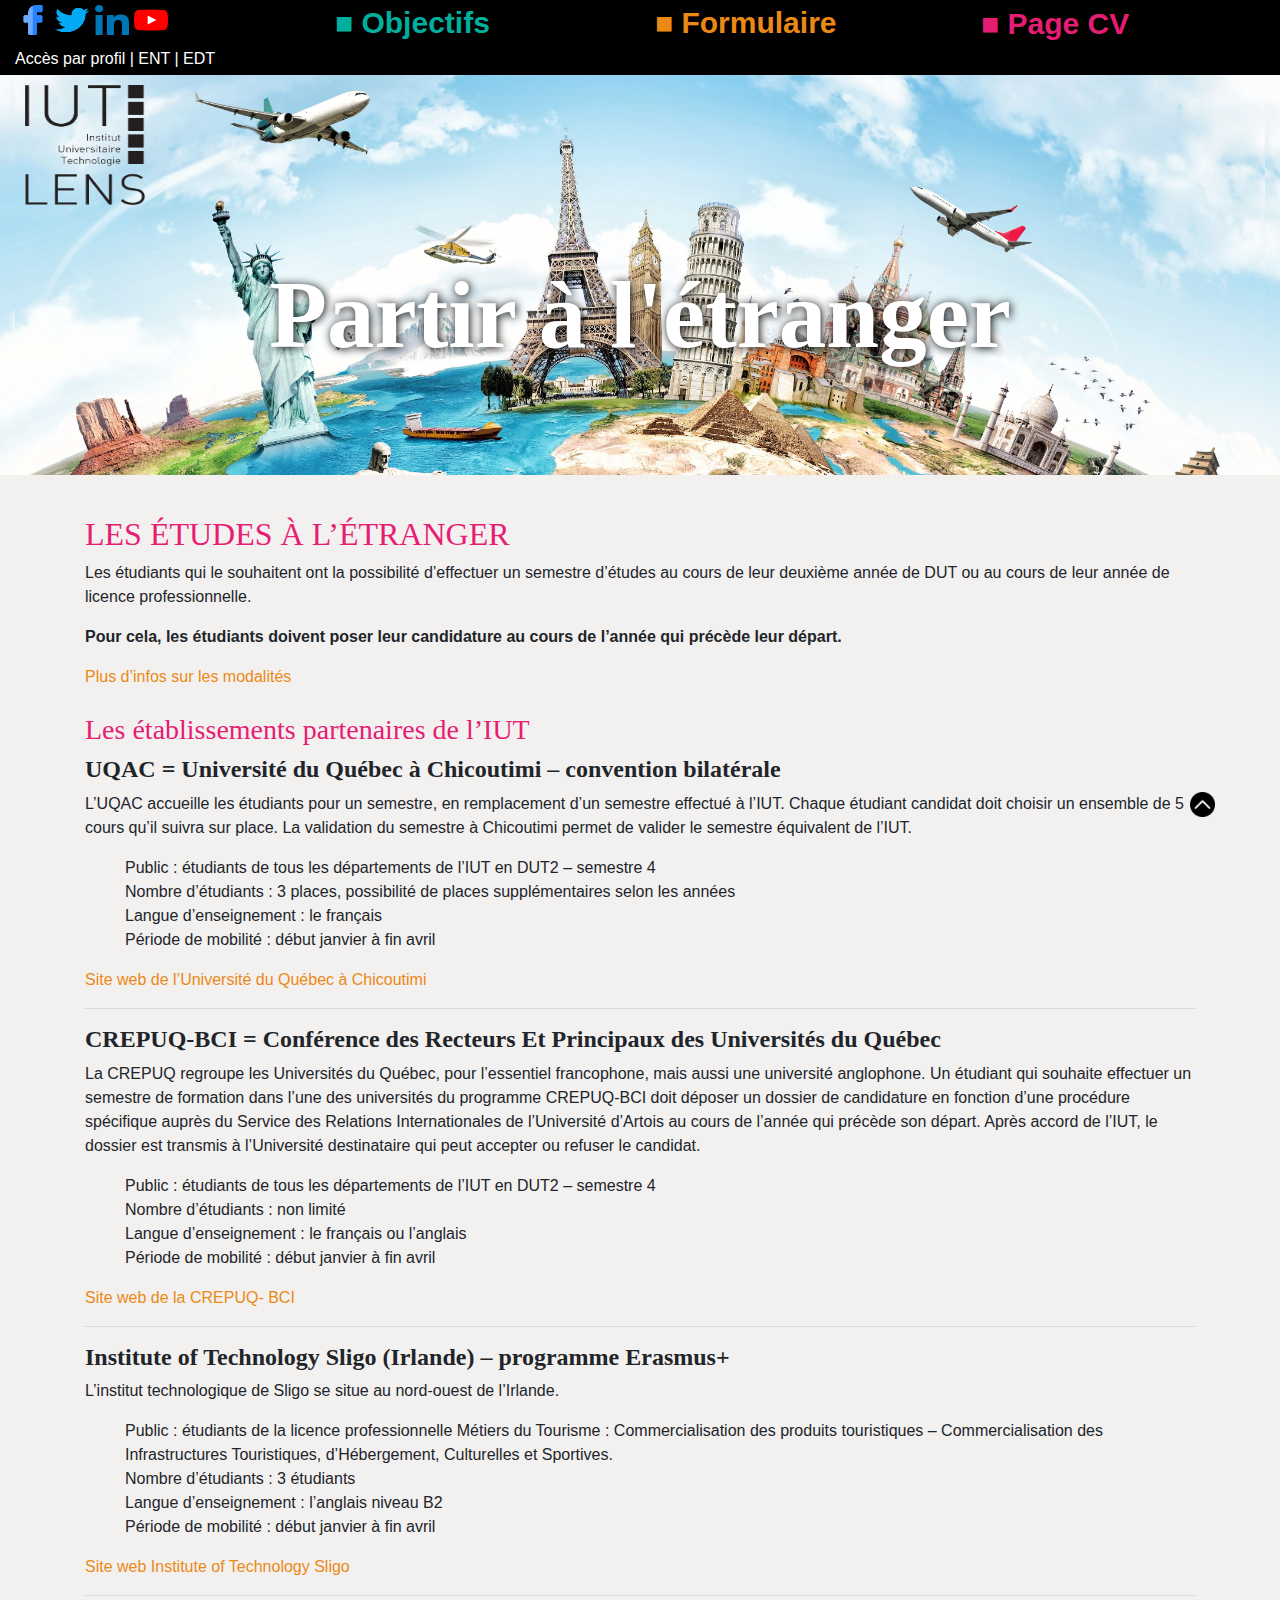
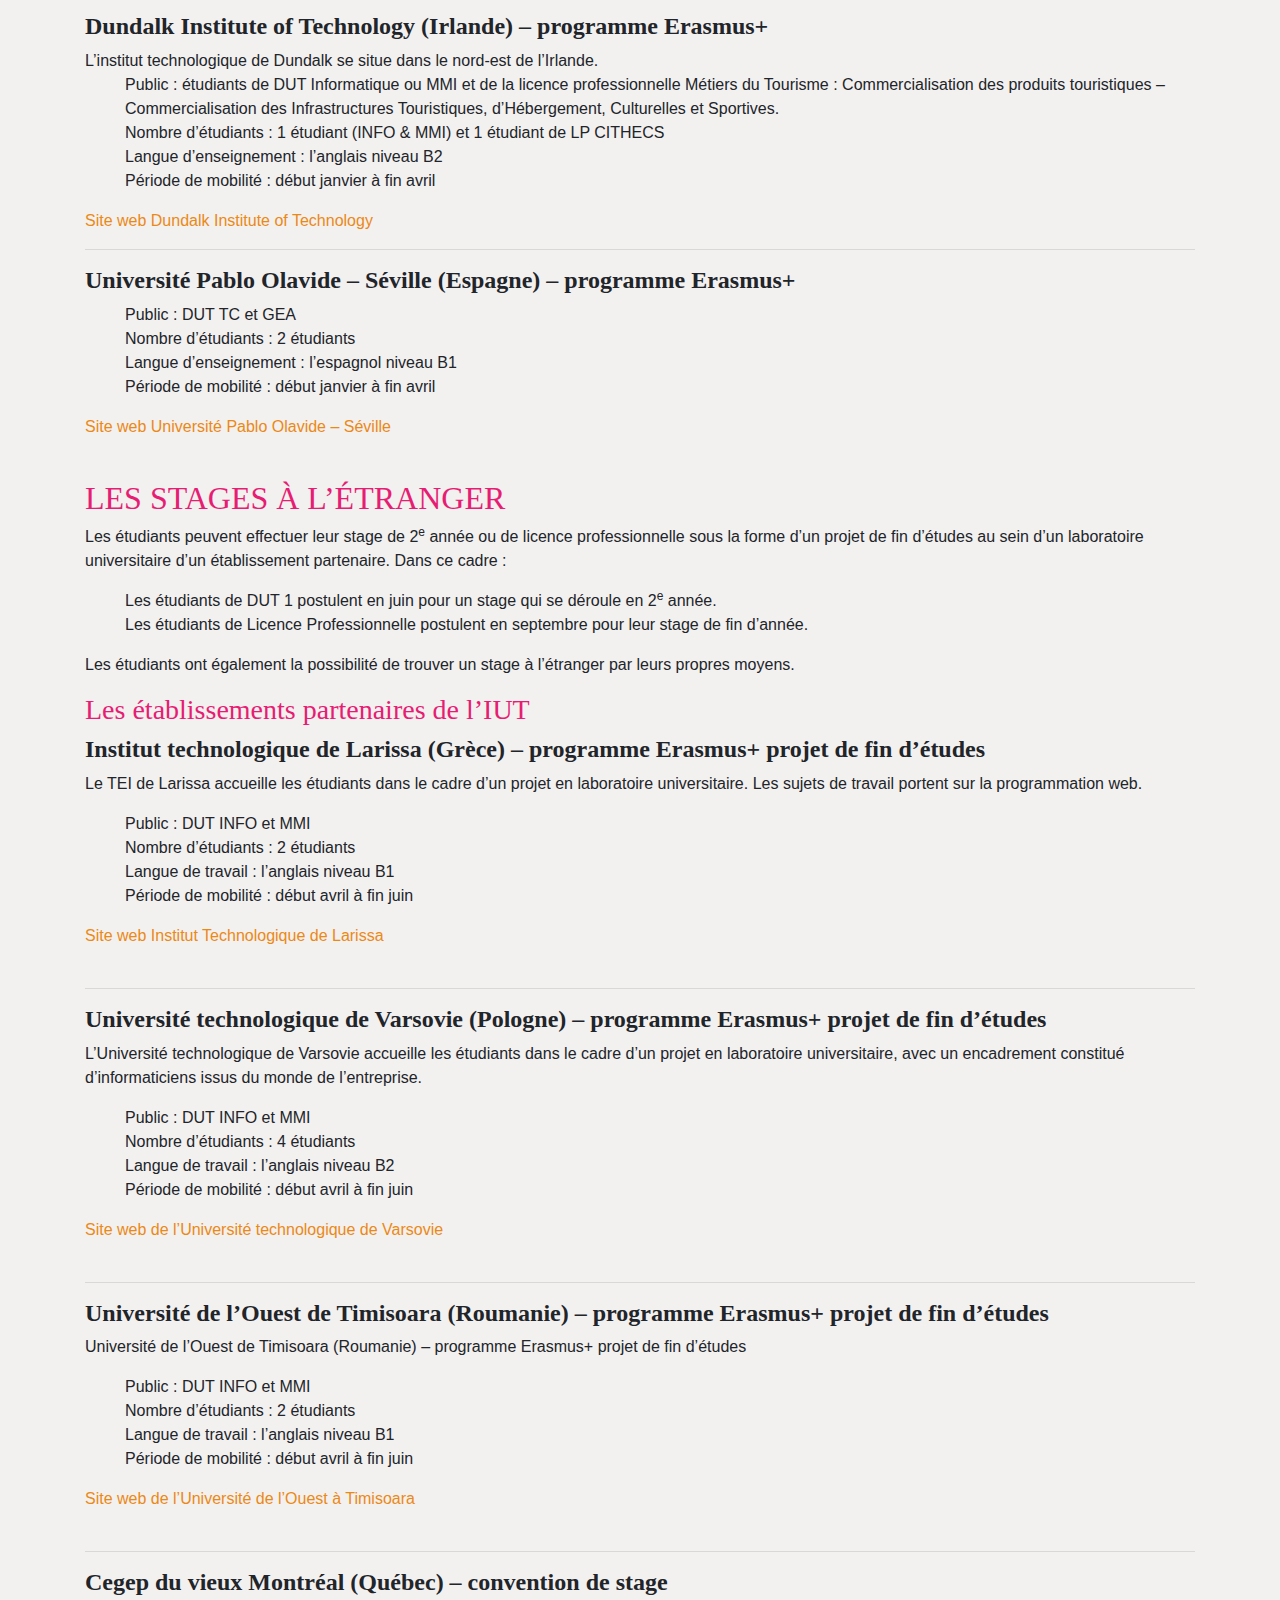
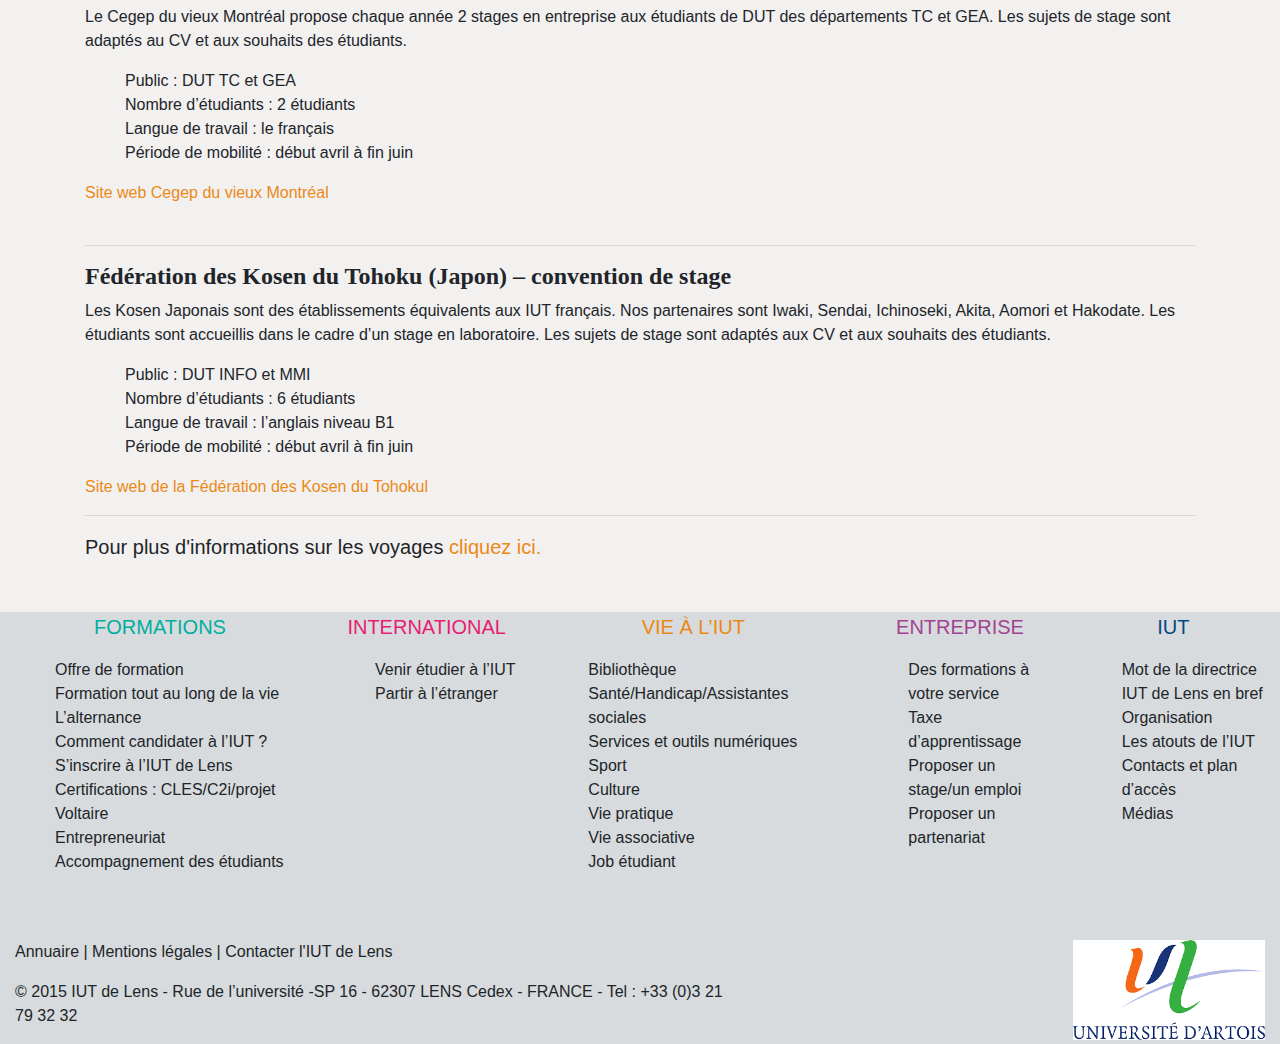
<file: article3/index.html>
<!doctype html>
<html  lang="fr">
<head>
    <meta charset="utf-8">
    <link rel="stylesheet" href="css/bootstrap.min.css">
    <link rel="stylesheet" href="style.css">
    <link rel="icon" type="image/x-icon" href="images/iut.png" /><link rel="shortcut icon" type="image/x-icon" href="images/iut.png" />
   <title>Partir à l'étranger - IUT Lens</title>
</head>
    
<body>
    <div class="container-fluid bandeau">
        <div class="row">
            <div class="col-sm-12 col-md-3">
                <a href="https://www.facebook.com/IUT.DE.LENS/"><img src="images/facebook.png" alt="logo de facebook" class="logo"></a>
                <a href="https://twitter.com/iutdelens?lang=fr"><img src="images/twitter.png" alt="logo de twitter" class="logo"></a>
                <a href="https://fr.linkedin.com/school/iut-de-lens/"><img src="images/linkedin.png" alt="logo de linkedin" class="logo"></a>
                <a href="https://www.youtube.com/user/servicecomiut"><img src="images/youtube.png" alt="logo de youtube" class="logo"></a>
            </div>

             <div class="col-sm-12 col-md-3">
                <a href="objectifs.html" class="lienobj" target="bank">■ Objectifs</a>
             </div>

             <div class="col-sm-12 col-md-3">
                <a  href="formulaires.html" class="lienForm" target="bank">■ Formulaire</a>
            </div>

            <div class="col-sm-12 col-md-3">
                <div class="dropdown">
                    <button class="boutonmenuprincipal lienCV">■ Page CV</button>
                        <div class="dropdown-child">
                            <a href="cv/cvaym.pdf">→ Sénéchal Aymeric</a>
                            <a href="cv/cvmax.pdf">→ Lagache Maxime</a>
                            <a href="cv/cvval.pdf">→ Hippolyte Valentin</a>
                        </div>
                </div>
            </div>
        </div>

            <p class="ent"> 
                <a href="#" class="ent">Accès par profil </a>| 
                <a href="http://ent.univ-artois.fr/uPortal/f/u29l1s43/normal/render.uP" class="ent">ENT </a>| 
                <a href="https://www.gestionedt.emploisdutempssrc.net/edt/semaine/INFO/2020-01-06" class="ent">EDT</a>
            </p>
    </div>


    <div class="container-fluid banniere">

        <header>
             <a href="index.html"><img src="images/iut.png" alt="logo de l'IUT" class="logoiut"></a>
                <div class="wrapper">
                    <div class="content">
                      <h1>Partir à l'étranger</h1>
                    </div>
               </div>
        </header>

    </div>

            <div class="container paragraphe">
                <h2>LES ÉTUDES À L’ÉTRANGER</h2>
                    <p>
                        Les étudiants qui le souhaitent ont la possibilité d’effectuer un semestre d’études au cours de leur deuxième année de DUT ou au cours de leur année de licence professionnelle.
                    </p>
                    
                     <p>
                        <b>Pour cela, les étudiants doivent poser leur candidature au cours de l’année qui précède leur départ.</b> 
                    </p>
                    
                        <a href="">Plus d’infos sur les modalités</a> <br><br>
            </div>

        <div class="container partenaires">
            <h3>Les établissements partenaires de l’IUT</h3>
            
            <h4>UQAC = Université du Québec à Chicoutimi – convention bilatérale</h4>
                <p>
                     L’UQAC accueille les étudiants pour un semestre, en remplacement d’un semestre effectué à l’IUT. Chaque étudiant candidat doit choisir un ensemble de 5 cours qu’il suivra sur place. La validation du semestre à Chicoutimi permet de valider le semestre équivalent de l’IUT.
                </p>
                    <ol>
                        <li>
                            Public : étudiants de tous les départements de l’IUT en DUT2 – semestre 4
                        </li>
                        <li>
                            Nombre d’étudiants  : 3 places, possibilité de places supplémentaires selon les années
                        </li>
                        <li>
                             Langue d’enseignement : le français
                         </li>
                        <li>
                             Période de mobilité : début janvier à fin avril
                        </li>
                   </ol>
                            <a href="https://www.uqac.ca/">Site web de l’Université du Québec à Chicoutimi</a>
                        <HR>


                <h4>CREPUQ-BCI = Conférence des Recteurs Et Principaux des Universités du Québec</h4>
                 <p>
                     La CREPUQ regroupe les Universités du Québec, pour l’essentiel francophone, mais aussi une université  anglophone.
                     Un étudiant qui souhaite effectuer un semestre de formation dans l’une des universités du programme CREPUQ-BCI doit déposer un dossier de candidature en fonction d’une procédure spécifique auprès du Service des Relations Internationales de l’Université d’Artois au cours de l’année qui précède son départ.
                     Après accord de l’IUT, le dossier est transmis à l’Université destinataire qui peut accepter ou refuser le candidat.
                 </p>
                    <ol>
                         <li>
                             Public : étudiants de tous les départements de l’IUT en DUT2 – semestre 4
                         </li>
                         <li>
                             Nombre d’étudiants : non limité
                         </li>
                         <li>
                            Langue d’enseignement : le français ou l’anglais
                         </li>
                         <li>
                             Période de mobilité : début janvier à fin avril
                         </li>
                     </ol>
                             <a href="http://echanges-etudiants.bci-qc.ca/">Site web de la CREPUQ- BCI</a>
                        <hr/>
                 <div>
                     <h4>Institute of Technology Sligo (Irlande) – programme Erasmus+</h4>
                        <p>L’institut technologique de Sligo se situe au nord-ouest de l’Irlande.</p>
                        <ol>
                           <li>
                               Public : étudiants de la licence professionnelle Métiers du Tourisme : Commercialisation des produits touristiques – Commercialisation des Infrastructures Touristiques, d’Hébergement, Culturelles et Sportives.
                          </li>
                          <li>
                               Nombre d’étudiants : 3 étudiants
                         </li>
                          <li>
                             Langue d’enseignement : l’anglais niveau B2
                        </li>
                         <li>
                            Période de mobilité : début janvier à fin avril
                        </li>
                     </ol>
                            <a href="https://www.itsligo.ie/">Site web Institute of Technology Sligo</a>
                </div>
                            <hr/>

                <div class="Dundalk">
                      <h4>Dundalk Institute of Technology (Irlande) – programme Erasmus+</h4>
                        L’institut technologique de Dundalk se situe dans le nord-est de l’Irlande.
                        <ol>
                              <li>
                                Public : étudiants de DUT Informatique ou MMI et de la licence professionnelle Métiers du Tourisme : Commercialisation des produits touristiques – Commercialisation des Infrastructures Touristiques, d’Hébergement, Culturelles et Sportives.
                            </li>
                            <li>
                                  Nombre d’étudiants : 1 étudiant (INFO & MMI) et 1 étudiant de LP CITHECS
                            </li>
                            <li>
                                 Langue d’enseignement : l’anglais niveau B2
                            </li>
                             <li>
                                Période de mobilité : début janvier à fin avril
                             </li>
                      </ol>
                             <a href="https://www.dkit.ie/">Site web Dundalk Institute of Technology</a>
             </div>

                         <hr/>

            <div class="Olavide">
                <h4>Université Pablo Olavide – Séville (Espagne) – programme Erasmus+</h4>
                     <ol>
                          <li>
                               Public : DUT TC et GEA
                        </li>
                         <li>
                               Nombre d’étudiants : 2 étudiants
                        </li>
                         <li>
                                 Langue d’enseignement : l’espagnol niveau B1
                         </li>
                         <li>
                                Période de mobilité : début janvier à fin avril
                         </li>
                     </ol>
                <a href="https://www.upo.es/portal/impe/web/portada/index.html">Site web Université Pablo Olavide – Séville</a>
        </div>
 </div>

 <div class="container stagetranger">
     <h2>LES STAGES À L’ÉTRANGER</h2>
         <p>
             Les étudiants peuvent effectuer leur stage de 2<sup>e</sup> année ou de licence professionnelle  sous la forme d’un projet de fin d’études au sein d’un laboratoire universitaire d’un établissement partenaire. Dans ce cadre :
         </p>
            <ol>
             <li>Les étudiants de DUT 1 postulent en juin pour un stage qui se déroule en 2<sup>e</sup> année.</li>
             <li>Les étudiants de Licence Professionnelle postulent en septembre pour leur stage de fin d’année.</li>
           </ol>
              <p>Les étudiants ont également la possibilité de trouver un stage à l’étranger par leurs propres moyens.</p>

        <h3>Les établissements partenaires de l’IUT</h3>
            <h4>Institut technologique de Larissa (Grèce) – programme Erasmus+ projet de fin d’études</h4>
                 <p>Le TEI de Larissa accueille les étudiants dans le cadre d’un projet en laboratoire universitaire. Les sujets de travail portent sur la programmation web.</p>
                     <ol>
                       <li>Public : DUT INFO et MMI</li>
                      <li>Nombre d’étudiants : 2 étudiants</li>
                      <li>Langue de travail : l’anglais niveau B1</li>
                      <li>Période de mobilité : début avril à fin juin</li>
                    </ol>
                         <a href="http://www.teilar.gr/index_en.php">Site web Institut Technologique de Larissa</a>
                             <br><br>
                       <hr>

             <h4>Université technologique de Varsovie (Pologne) – programme Erasmus+ projet de fin d’études</h4>
                <p>L’Université technologique de Varsovie accueille les étudiants dans le cadre d’un projet en laboratoire universitaire, avec un encadrement constitué d’informaticiens issus du monde de l’entreprise.</p>
                <ol>
                    <li>Public : DUT INFO et MMI</li>
                    <li>Nombre d’étudiants : 4 étudiants</li>
                    <li>Langue de travail : l’anglais niveau B2</li>
                    <li>Période de mobilité : début avril à fin juin</li>
                </ol>
                    <a href="https://www.pw.edu.pl/engpw">Site web de l’Université technologique de Varsovie</a>
                         <br><br>
                        <hr>

                <h4>Université de l’Ouest de Timisoara (Roumanie) – programme Erasmus+ projet de fin d’études</h4>
                     <p>Université de l’Ouest de Timisoara (Roumanie) – programme Erasmus+ projet de fin d’études</p>
                <ol>
                    <li>Public : DUT INFO et MMI</li>
                    <li>Nombre d’étudiants : 2 étudiants</li>
                    <li>Langue de travail : l’anglais niveau B1</li>
                    <li>Période de mobilité : début avril à fin juin</li>
                </ol>
                    <a href="https://www.uvt.ro/fr/">Site web de l’Université de l’Ouest à Timisoara</a>
                        <br><br>
                        <hr>

                        <h4>Cegep du vieux Montréal (Québec) – convention de stage</h4>
                    <p>Le Cegep du vieux Montréal propose chaque année 2 stages en entreprise aux étudiants de DUT des départements TC et GEA. Les sujets de stage sont adaptés au CV et aux souhaits des étudiants.</p>
                <ol>
                    <li>Public : DUT TC et GEA</li>
                    <li>Nombre d’étudiants : 2 étudiants</li>
                    <li>Langue de travail : le français</li>
                    <li>Période de mobilité : début avril à fin juin</li>
                </ol>
                    <a href="http://www.cvm.qc.ca/Pages/index.aspx">Site web Cegep du vieux Montréal</a> <br><br>
                        <hr>

                <h4>Fédération des Kosen du Tohoku (Japon) – convention de stage</h4>
                <p>Les Kosen Japonais sont des établissements équivalents aux IUT français. Nos partenaires sont Iwaki, Sendai, Ichinoseki, Akita, Aomori et Hakodate.
                Les étudiants sont accueillis dans le cadre d’un stage en laboratoire. Les sujets de stage sont adaptés aux CV et aux souhaits des étudiants.</p>
                <ol>
                    <li>Public : DUT INFO et MMI</li>
                    <li>Nombre d’étudiants : 6 étudiants</li>
                    <li>Langue de travail : l’anglais niveau B1</li>
                    <li>Période de mobilité : début avril à fin juin</li>
                </ol>
                    <a href="https://www.kosen-k.go.jp/">Site web de la Fédération des Kosen du Tohokul</a>

                    <hr>

                    <p class="findetexte">Pour plus d'informations sur les voyages <a href="objectifs.html" target="bank">cliquez ici.</a></p>
 </div>



<div class="container-fluid footer">
    <div class="row">
        <div id="lienfooter1" class="col-sm-12 col-md-3">
           <p class="titrelien1"> FORMATIONS</p>
        <ul>
            <li>Offre de formation</li>
            <li>Formation tout au long de la vie</li>
            <li>L’alternance</li>
            <li>Comment candidater à l’IUT ?</li>
            <li>S’inscrire à l’IUT de Lens</li>
            <li>Certifications : CLES/C2i/projet Voltaire</li>
            <li>Entrepreneuriat</li>
            <li>Accompagnement des étudiants</li>
         </ul>
    </div>

     <div id="lienfooter2" class="col-sm-12 col-md-2">
         <p class="titrelien2">INTERNATIONAL</p>
        <ul>
            <li>Venir étudier à l’IUT</li>
            <li>Partir à l’étranger</li>
        </ul>
    </div>

    <div id="lienfooter3" class="col-sm-12 col-md-3">
            <p class="titrelien3">VIE À L’IUT</p>
        <ul>
            <li>Bibliothèque</li>
            <li>Santé/Handicap/Assistantes sociales</li>
            <li>Services et outils numériques</li>
            <li>Sport</li>
            <li>Culture</li>
            <li>Vie pratique</li>
            <li>Vie associative</li>
            <li>Job étudiant</li>
        </ul>
    </div>

    <div id="lienfooter4" class="col-sm-12 col-md-2">
            <p class="titrelien4">ENTREPRISE</p>
        <ul>
            <li>Des formations à votre service</li>
            <li>Taxe d’apprentissage</li>
            <li>Proposer un stage/un emploi</li>
            <li>Proposer un partenariat</li>
        </ul>
    </div>

    <div id="lienfooter5" class="col-sm-12 col-md-2">
           <p class="titrelien5">IUT</p>
        <ul>
            <li>Mot de la directrice</li>
            <li>IUT de Lens en bref</li>
            <li>Organisation</li>
            <li>Les atouts de l’IUT</li>
            <li>Contacts et plan d’accès</li>
            <li>Médias</li>
        </ul>
    </div>
</div>
        <div class="row">
            <div class="col-sm-12 col-md-7 mentions">
                <p>Annuaire | Mentions légales | Contacter l'IUT de Lens</p>
                <p>© 2015 IUT de Lens - Rue de l’université -SP 16 - 62307 LENS Cedex - FRANCE - Tel : +33 (0)3 21 79 32 32</p>
            </div>
            <div class="col-sm-12 col-md-5">
                <img src="images/logouniv.png" alt="Logo de l'université d'Artois" class="logouniv"/>
            </div>
        </div>

</div>

    <div id="scroll_to_top"> 
    <a href="#top"><img src="images/fleche.png" alt="Retourner en haut" /></a> 
    </div>

 </body>
</html>
</file>
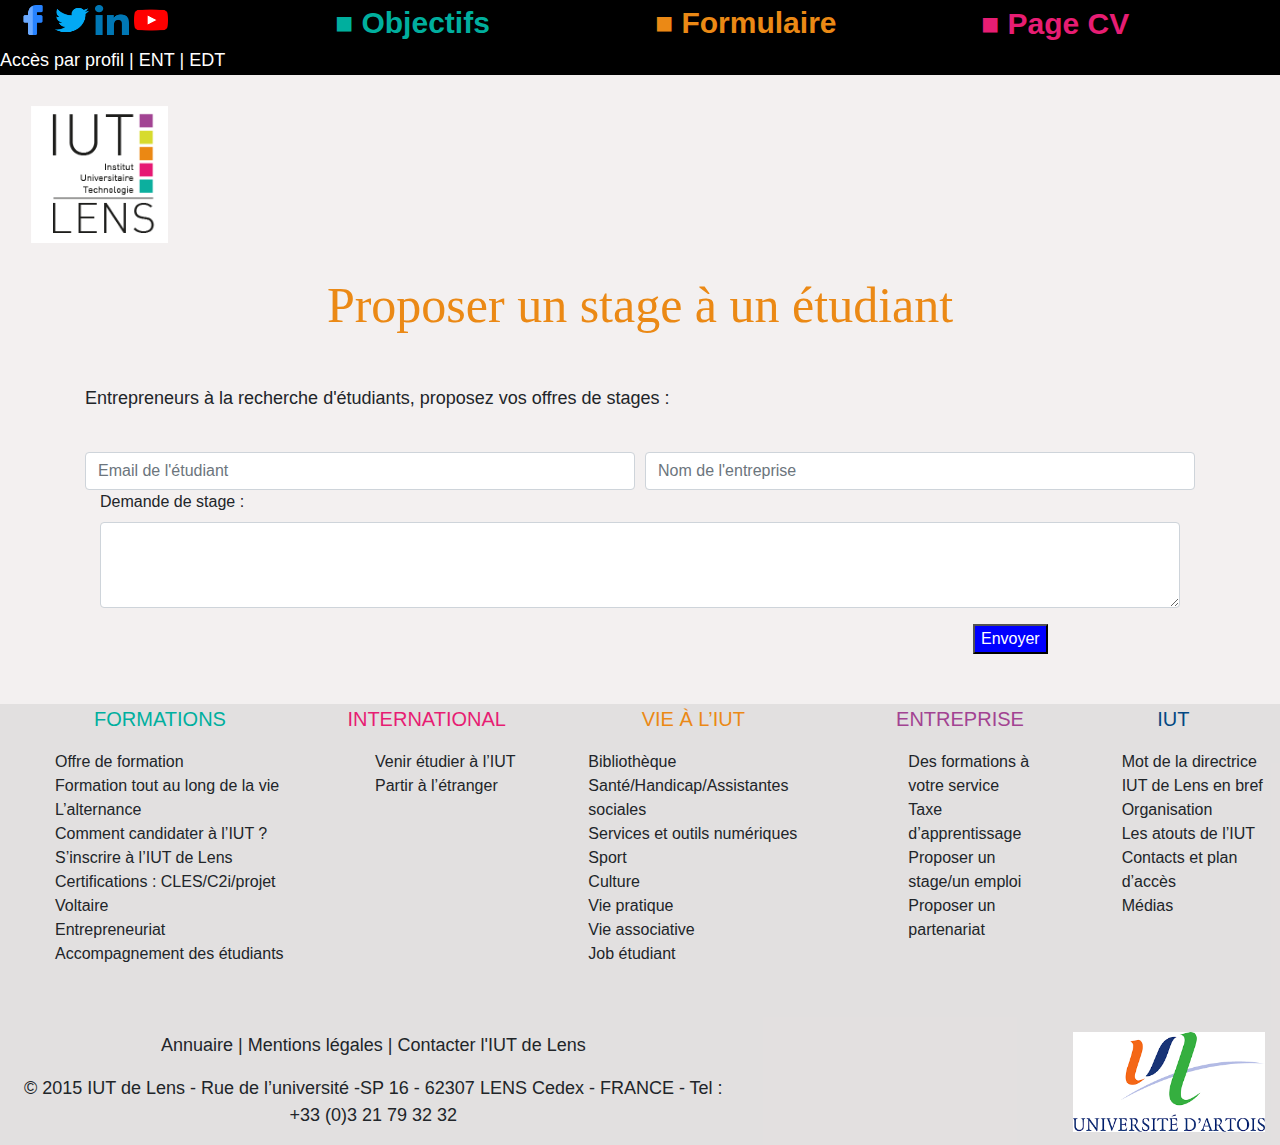
<file: article3/formulaires.html>
<!doctype html>
<html  lang="fr">
<head>
    <meta charset="utf-8">
    <link rel="stylesheet" href="css/bootstrap.min.css">
    <link rel="stylesheet" href="form.css">
    <link rel="icon" type="image/x-icon" href="images/iut.png" /><link rel="shortcut icon" type="image/x-icon" href="images/iut.png" />
   <title>IUT de Lens</title>
</head>
    
<body>
    <div class="container-fluid bandeau">
        <div class="row">
            <div class="col-sm-12 col-md-3">
        <a href="https://www.facebook.com/IUT.DE.LENS/"><img src="images/facebook.png" alt="logo de facebook" class="logo"></a>
        <a href="https://twitter.com/iutdelens?lang=fr"><img src="images/twitter.png" alt="logo de twitter" class="logo"></a>
        <a href="https://fr.linkedin.com/school/iut-de-lens/"><img src="images/linkedin.png" alt="logo de linkedin" class="logo"></a>
         <a href="https://www.youtube.com/user/servicecomiut"><img src="images/youtube.png" alt="logo de youtube" class="logo"></a>
        
            </div>
             <div class="col-sm-12 col-md-3">
                <a href="objectifs.html" class="lienobj" target="bank">■ Objectifs</a>
             </div>
             <div class="col-sm-12 col-md-3">
                <a  href="formulaires.html" class="lienForm" target="bank">■ Formulaire</a>
            </div>
            <div class="col-sm-12 col-md-3">
                <div class="dropdown">
        <button class="boutonmenuprincipal lienCV">■ Page CV</button>
        <div class="dropdown-child">
        <a href="cv/cvaym.pdf">→ Sénéchal Aymeric</a>
        <a href="cv/cvmax.pdf">→ Lagache Maxime</a>
        <a href="cv/cvval.pdf">→ Hippolyte Valentin</a>
        </div>
        </div>
             </div>
             <p class="ent"> 
                  <a href="#" class="ent">Accès par profil </a>| 
                  <a href="http://ent.univ-artois.fr/uPortal/f/u29l1s43/normal/render.uP" class="ent">ENT </a>| 
                  <a href="https://www.gestionedt.emploisdutempssrc.net/edt/semaine/INFO/2020-01-06" class="ent">EDT</a>
               </p>
    </div>

    </div>

     <div class="lienimg">
            <a href="index.html"><img src="images/iconeIUT.png" alt="logo de l'IUT" class="logoiut"></a>
    </div>

        <h1>Proposer un stage à un étudiant</h1>

    
            
    <div class="container blocform">
        <p>
            Entrepreneurs à la recherche d'étudiants, proposez vos offres de stages : 
       </p> <br>
        <form>
            <div class="form-row formulaires">
              <div class="col-sm-12 col-md-6">
                 <input type="text" class="form-control" placeholder="Email de l'étudiant">
              </div>
              <div class="col-sm-12 col-md-6">
                <input type="text" class="form-control" placeholder="Nom de l'entreprise">
              </div>
            </div>
            <div class="form-group">
             <div class="col-sm-12 col-md-12 message">
                 <label for="exampleFormControlTextarea1">Demande de stage :</label>
                 <textarea class="form-control" id="exampleFormControlTextarea1" rows="3"></textarea>
            </div>
  </div>
            <button type="submit" class="btnenvoyer">Envoyer</button>
        </form>
    </div>

    <div id="footer" class="container-fluid">
    <div class="row">
        <div id="lienfooter1" class="col-sm-12 col-md-3">
           <p class="titrelien1"> FORMATIONS</p>
        <ul>
            <li>Offre de formation</li>
            <li>Formation tout au long de la vie</li>
            <li>L’alternance</li>
            <li>Comment candidater à l’IUT ?</li>
            <li>S’inscrire à l’IUT de Lens</li>
            <li>Certifications : CLES/C2i/projet Voltaire</li>
            <li>Entrepreneuriat</li>
            <li>Accompagnement des étudiants</li>
         </ul>
    </div>

     <div id="lienfooter2" class="col-sm-12 col-md-2">
         <p class="titrelien2">INTERNATIONAL</p>
        <ul>
            <li>Venir étudier à l’IUT</li>
            <li>Partir à l’étranger</li>
        </ul>
    </div>

    <div id="lienfooter3" class="col-sm-12 col-md-3">
            <p class="titrelien3">VIE À L’IUT</p>
        <ul>
            <li>Bibliothèque</li>
            <li>Santé/Handicap/Assistantes sociales</li>
            <li>Services et outils numériques</li>
            <li>Sport</li>
            <li>Culture</li>
            <li>Vie pratique</li>
            <li>Vie associative</li>
            <li>Job étudiant</li>
        </ul>
    </div>

    <div id="lienfooter4" class="col-sm-12 col-md-2">
            <p class="titrelien4">ENTREPRISE</p>
        <ul>
            <li>Des formations à votre service</li>
            <li>Taxe d’apprentissage</li>
            <li>Proposer un stage/un emploi</li>
            <li>Proposer un partenariat</li>
        </ul>
    </div>

    <div id="lienfooter5" class="col-sm-12 col-md-2">
           <p class="titrelien5">IUT</p>
        <ul>
            <li>Mot de la directrice</li>
            <li>IUT de Lens en bref</li>
            <li>Organisation</li>
            <li>Les atouts de l’IUT</li>
            <li>Contacts et plan d’accès</li>
            <li>Médias</li>
        </ul>
    </div>
</div>
        <div class="row">
            <div class="col-sm-12 col-md-7 mentions">
                <p>Annuaire | Mentions légales | Contacter l'IUT de Lens</p>
                <p>© 2015 IUT de Lens - Rue de l’université -SP 16 - 62307 LENS Cedex - FRANCE - Tel : +33 (0)3 21 79 32 32</p>
            </div>
            <div class="col-sm-12 col-md-5">
                <img src="images/logouniv.png" alt="Logo de l'université d'Artois" class="logouniv"/>
            </div>
        </div>
</div>
    
</body>
</html>
</file>
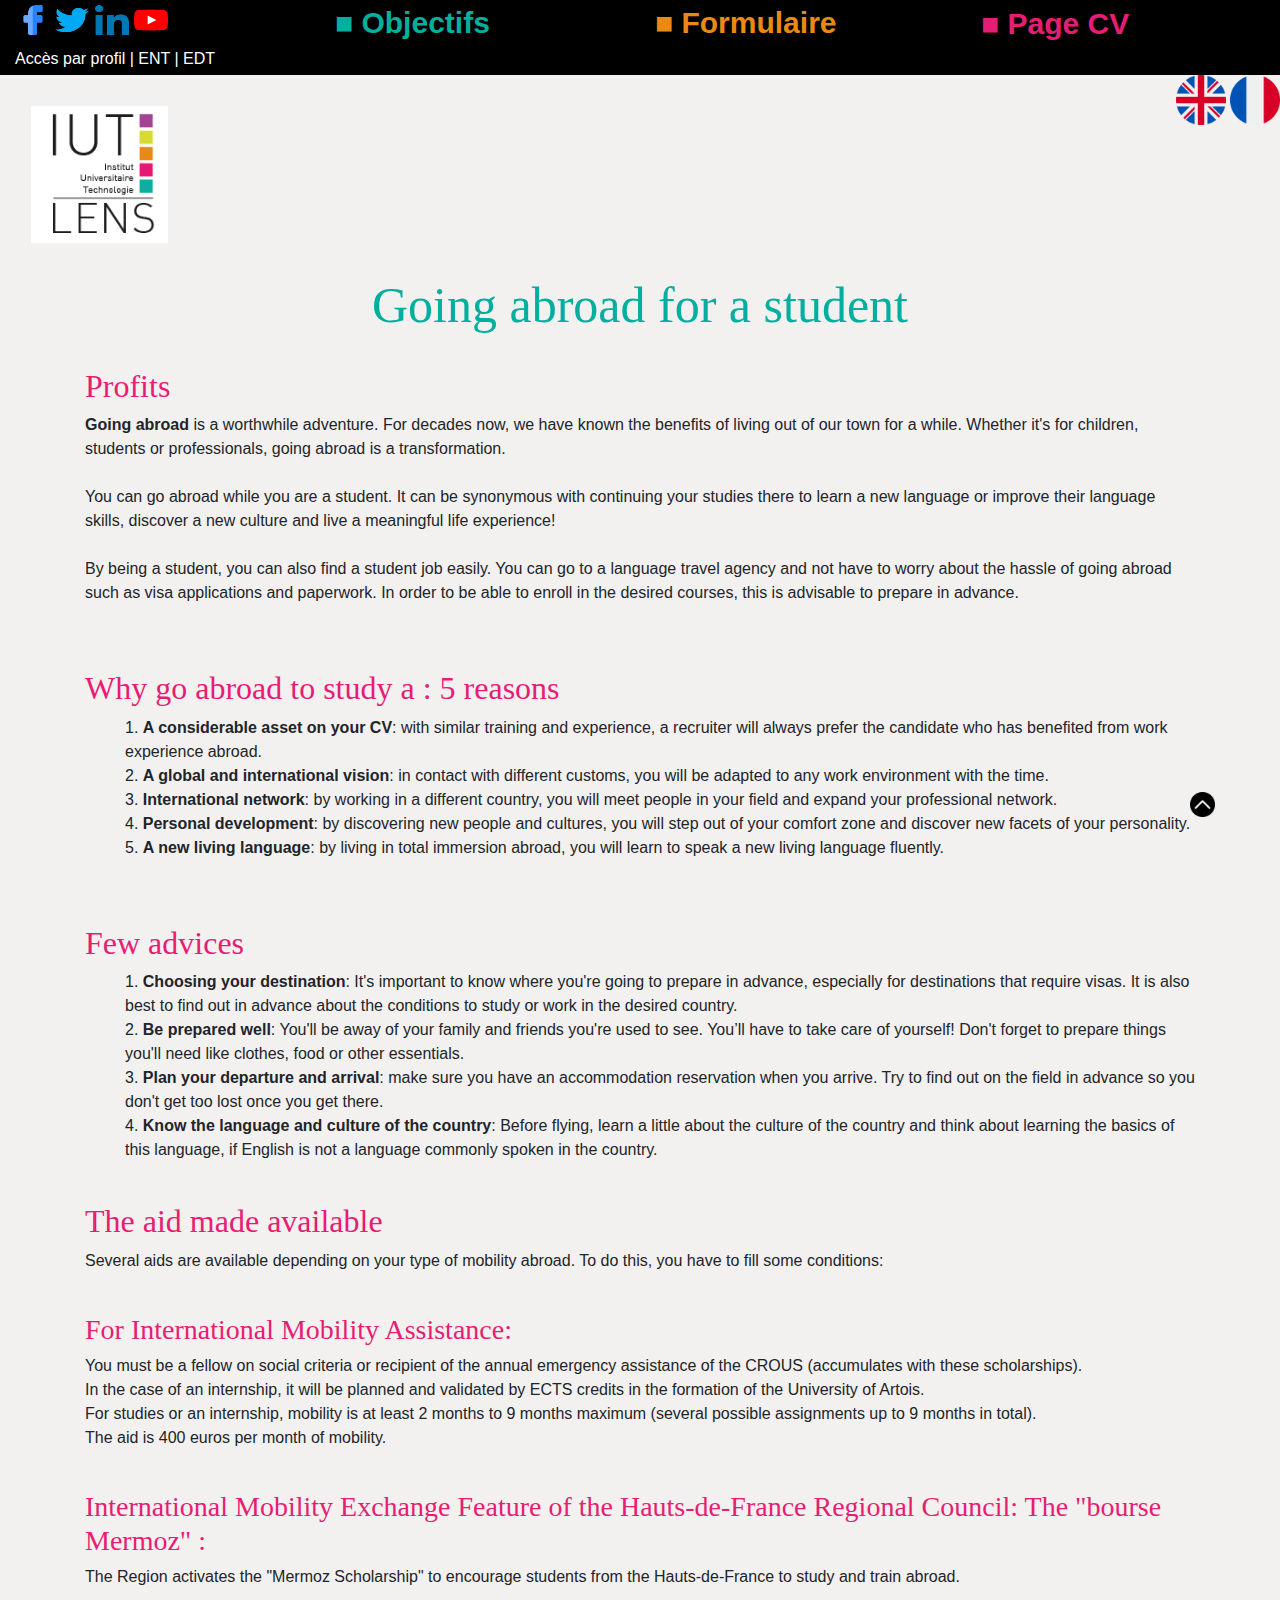
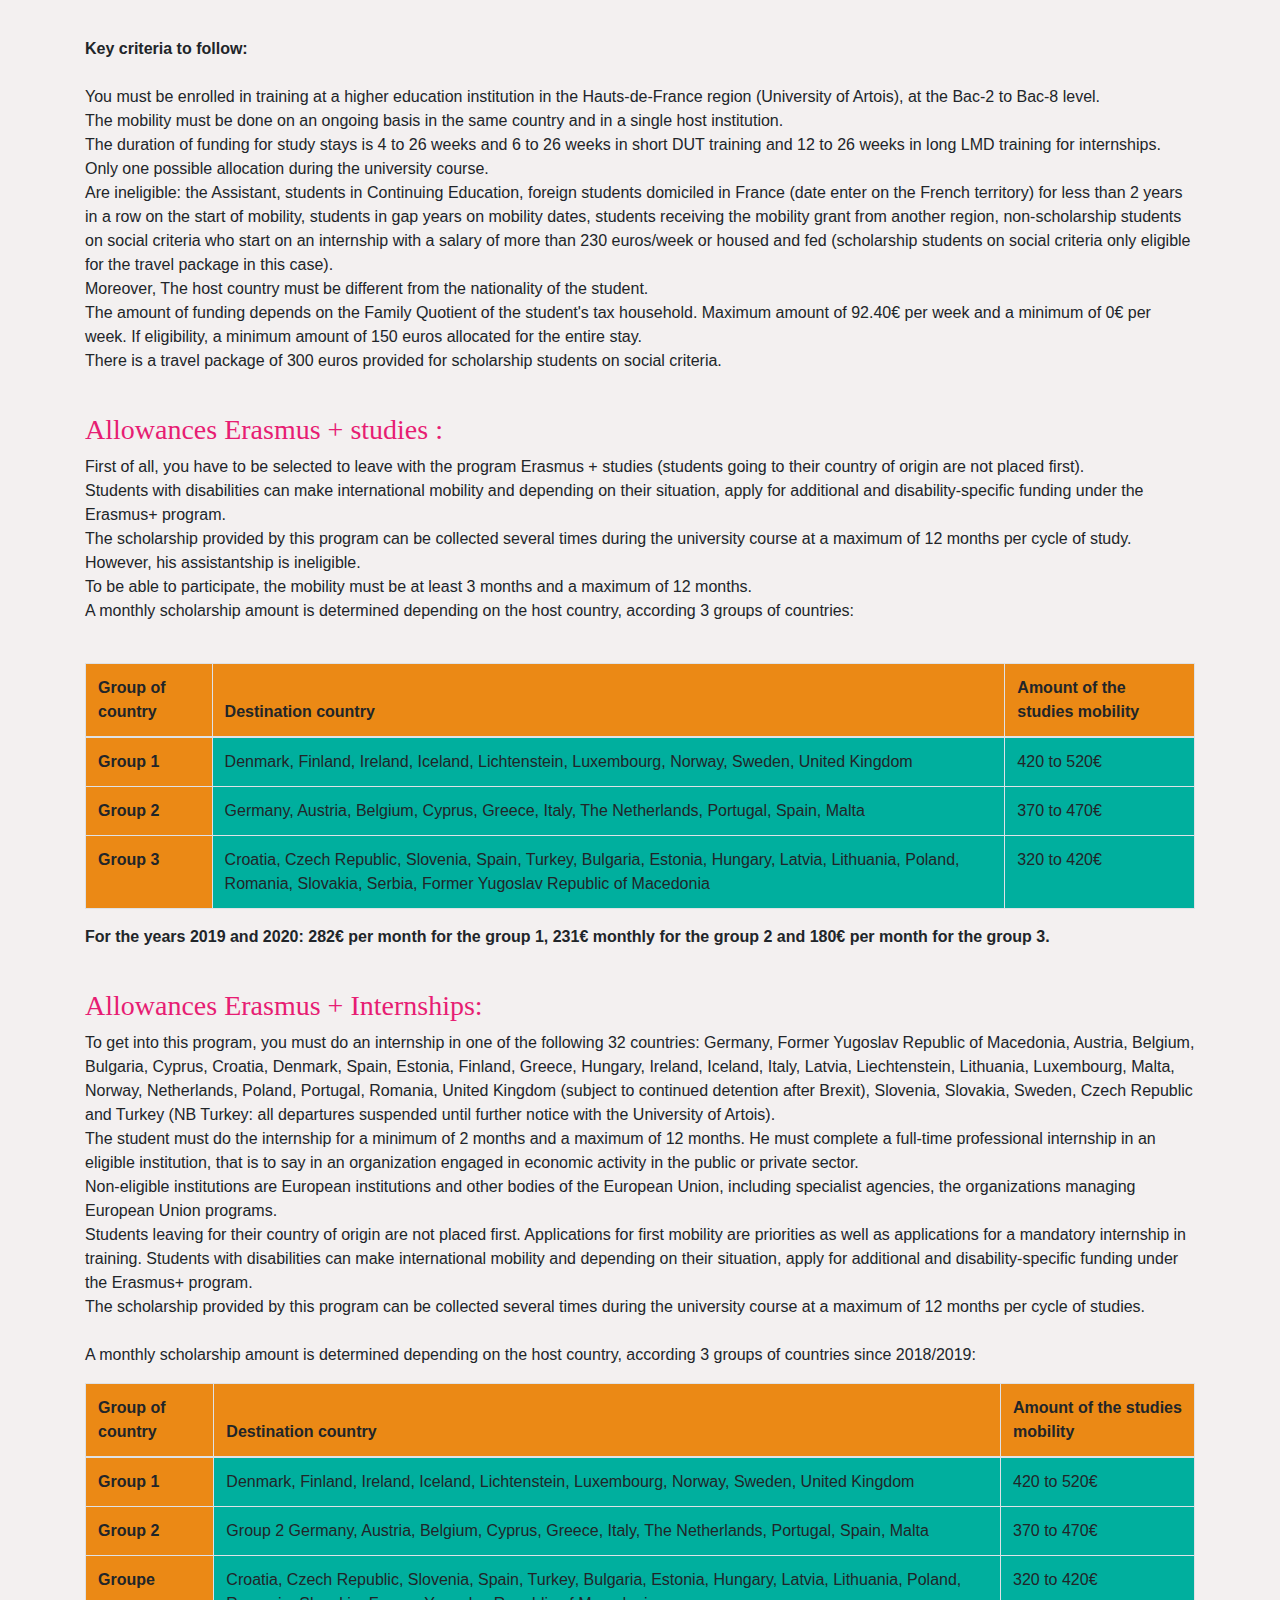
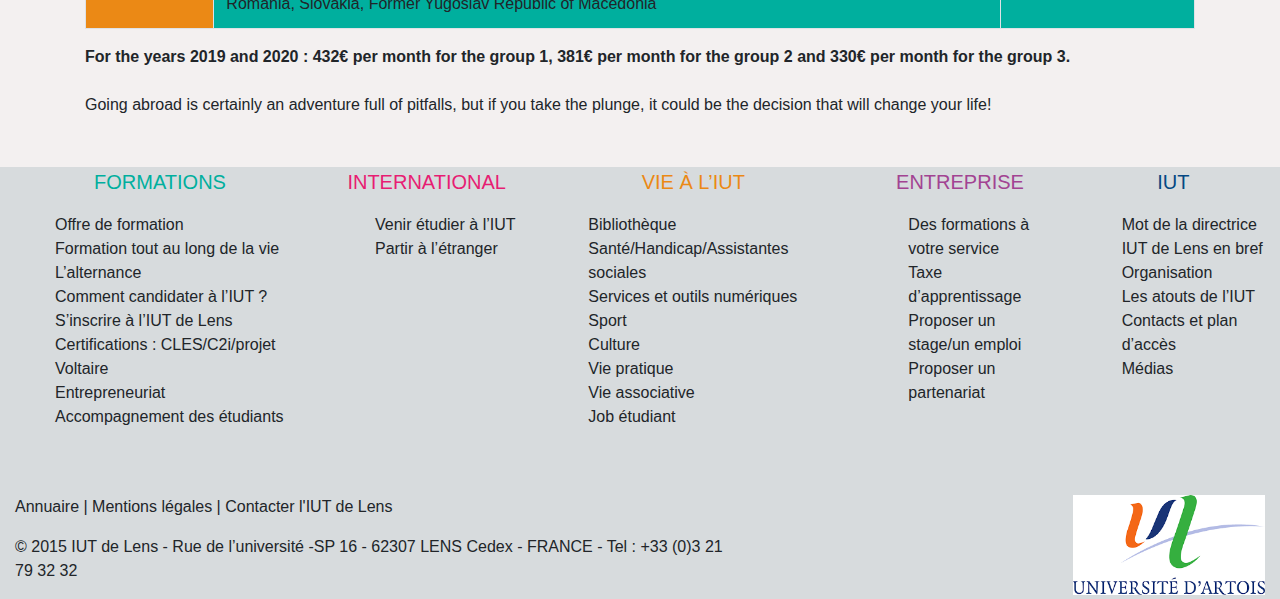
<file: article3/objectifAng.html>
<!doctype html>
<html  lang="en">
<head>
    <meta charset="utf-8">
    <link rel="stylesheet" href="css/bootstrap.min.css">
    <link rel="stylesheet" href="obj.css">
    <link rel="icon" type="image/x-icon" href="images/iut.png" /><link rel="shortcut icon" type="image/x-icon" href="images/iut.png" />
   <title>IUT de Lens</title>
</head>
    
<body>
    <div class="container-fluid bandeau">
        <div class="row">
            <div class="col-sm-12 col-md-3">
        <a href="https://www.facebook.com/IUT.DE.LENS/"><img src="images/facebook.png" alt="logo de facebook" class="logo"></a>
        <a href="https://twitter.com/iutdelens?lang=fr"><img src="images/twitter.png" alt="logo de twitter" class="logo"></a>
        <a href="https://fr.linkedin.com/school/iut-de-lens/"><img src="images/linkedin.png" alt="logo de linkedin" class="logo"></a>
         <a href="https://www.youtube.com/user/servicecomiut"><img src="images/youtube.png" alt="logo de youtube" class="logo"></a>
        
            </div>
             <div class="col-sm-12 col-md-3">
                <a href="objectifs.html" class="lienobj" target="bank">■ Objectifs</a>
             </div>
             <div class="col-sm-12 col-md-3">
                <a  href="formulaires.html" class="lienForm" target="bank">■ Formulaire</a>
            </div>
            <div class="col-sm-12 col-md-3">
                <div class="dropdown">
        <button class="boutonmenuprincipal lienCV">■ Page CV</button>
        <div class="dropdown-child">
        <a href="cv/cvaym.pdf">→ Sénéchal Aymeric</a>
        <a href="cv/cvmax.pdf">→ Lagache Maxime</a>
        <a href="cv/cvval.pdf">→ Hippolyte Valentin</a>
        </div>
        </div>
             </div>
    </div>
                  <p class="ent"> 
                    <a href="#" class="ent">Accès par profil </a>| 
                    <a href="http://ent.univ-artois.fr/uPortal/f/u29l1s43/normal/render.uP" class="ent">ENT </a>| 
                    <a href="https://www.gestionedt.emploisdutempssrc.net/edt/semaine/INFO/2020-01-06" class="ent">EDT</a>
                  </p>
    </div>

        <div class="lienimg">
            <a href="index.html"><img src="images/iconeIUT.png" alt="logo de l'IUT" class="logoiut"></a>
            <div class="langues">
                <a href="objectifAng.html"><img src="images/anglais.png" alt="Traduire cette page en anglais" class="logoang"></a>
                <a href="objectifs.html"><img src="images/francais.png" alt="Traduire cette page en français" class="logofr"></a>
            </div>
        </div>
        
        <h1>Going abroad for a student</h1>
            <br>
        
    
        <div class="container">
            <h2>Profits</h2>
            
            <p>
                <b>Going abroad </b> is a worthwhile adventure. For decades now, we have known the benefits of living out of our town for a while. Whether it's for children, students or professionals, going abroad is a transformation.<br><br>
                You can go abroad while you are a student. It can be synonymous with continuing your studies there to learn a new language or improve their language skills, discover a new culture and live a meaningful life experience!   <br><br>
                By being a student, you can also find a student job easily. You can go to a language travel agency and not have to worry about the hassle of going abroad such as visa applications and paperwork. In order to be able to enroll in the desired courses, this is advisable to prepare in advance. <br><br><br>
            </p>
            <h2>Why go abroad to study a : 5 reasons </h2>
                <ul>
                    <li>1. <b>A considerable asset on your CV</b>: with similar training and experience, a recruiter will always prefer the candidate who has benefited from work experience abroad.</li>
                    <li>2. <b>A global and international vision</b>: in contact with different customs, you will be adapted to any work environment with the time.
                    <li>3. <b>International network</b>: by working in a different country, you will meet people in your field and expand your professional network.</li>
                    <li>4. <b>Personal development</b>: by discovering new people and cultures, you will step out of your comfort zone and discover new facets of your personality.</li>
                    <li>5. <b>A new living language</b>: by living in total immersion abroad, you will learn to speak a new living language fluently.</li>
                </ul> <br><br>

                <h2>Few advices</h2>
                <ol>
                    <li>1. <b>Choosing your destination</b>: It's important to know where you're going to prepare in advance, especially for destinations that require visas. It is also best to find out in advance about the conditions to study or work in the desired country.<li>
                    <li>2. <b>Be prepared well</b>: You'll be away of your family and friends you're used to see. You’ll have to take care of yourself! Don't forget to prepare things you'll need like clothes, food or other essentials.</li>
                    <li>3. <b>Plan your departure and arrival</b>: make sure you have an accommodation reservation when you arrive. Try to find out on the field in advance so you don't get too lost once you get there.</li>
                    <li>4. <b>Know the language and culture of the country</b>: Before flying, learn a little about the culture of the country and think about learning the basics of this language, if English is not a language commonly spoken in the country.</li>
                </ol>
                        <br>

                <h2>The aid made available</h2>
                <p>Several aids are available depending on your type of mobility abroad. To do this, you have to fill some conditions:</p> <br>

                <h3>For International Mobility Assistance:</h3>
                    <p>
                        You must be a fellow on social criteria or recipient of the annual emergency assistance of the CROUS (accumulates with these scholarships). <br>
                        In the case of an internship, it will be planned and validated by ECTS credits in the formation of the University of Artois. <br>
                        For studies or an internship, mobility is at least 2 months to 9 months maximum (several possible assignments up to 9 months in total).<br>
                        The aid is 400 euros per month of mobility.
                    </p> <br>

                    <h3>International Mobility Exchange Feature of the Hauts-de-France Regional Council: The "bourse Mermoz" :</h3>
                        <p>
                            The Region activates the "Mermoz Scholarship" to encourage students from the Hauts-de-France to study and train abroad. <br><br><br>
                            <b>Key criteria to follow:</b> <br><br>
                            You must be enrolled in training at a higher education institution in the Hauts-de-France region (University of Artois), at the Bac-2 to Bac-8 level. <br>
                            The mobility must be done on an ongoing basis in the same country and in a single host institution.<br>
                            The duration of funding for study stays is 4 to 26 weeks and 6 to 26 weeks in short DUT training and 12 to 26 weeks in long LMD training for internships.

                            Only one possible allocation during the university course.<br>
                            Are ineligible:  the  Assistant,  students  in  Continuing  Education,  foreign  students  domiciled  in  France  (date enter on the  French  territory) for less than 2 years in a row on the start of mobility, students in gap years on mobility dates, students receiving the mobility grant from another region, non-scholarship students on social criteria who start on an internship with a salary of more than 230 euros/week or housed and fed (scholarship students on social criteria only eligible for the travel package in this case).<br>
                            Moreover, The host country must be different from the nationality of the student.<br>
                            The amount of funding depends on the Family Quotient of the student's tax household. Maximum amount of 92.40€ per week and a minimum of 0€ per week. If eligibility, a minimum amount of 150 euros allocated for the entire stay.<br>
                            There is a travel package of 300 euros provided for scholarship students on social criteria.<br>
                        </p> <br>

                    <h3>Allowances Erasmus + studies :</h3>
                        <p>
                             First of all, you have to be selected to leave with the program Erasmus + studies (students going to their country of origin are not placed first). <br>
                             Students with disabilities can make international mobility and depending on their situation, apply for additional and disability-specific funding under the Erasmus+ program.<br>
                             The scholarship provided by this program can be collected several times during the university course at a maximum of 12 months per cycle of study.<br>
                            However, his assistantship is ineligible.<br>
                            To be able to participate, the mobility must be at least 3 months and a maximum of 12 months.<br>
                            A monthly scholarship amount is determined depending on the host country, according 3 groups of countries: <br><br>
                        </p>

                        <table class="table table-bordered">
                              <thead>
                                <tr>
                                  <th scope="col">Group of country</th>
                                  <th scope="col">Destination country</th>
                                  <th scope="col">Amount of the studies mobility</th>
                                </tr>
                              </thead>
                              
                                <tr>
                                  <th scope="row">Group 1</th>
                                  <td>Denmark, Finland, Ireland, Iceland, Lichtenstein, Luxembourg, Norway, Sweden, United Kingdom</td>
                                  <td>420 to 520€</td>
                                </tr>
                                <tr>
                                  <th scope="row">Group 2</th>
                                  <td>Germany, Austria, Belgium, Cyprus, Greece, Italy, The Netherlands, Portugal, Spain, Malta</td>
                                  <td>370 to 470€</td>
                                </tr>
                                <tr>
                                <th scope="row">Group 3</th>
                                  <td>Croatia, Czech Republic, Slovenia, Spain, Turkey, Bulgaria, Estonia, Hungary, Latvia, Lithuania, Poland, Romania, Slovakia, Serbia, Former Yugoslav Republic of Macedonia</td>
                                  <td>320 to 420€</td>
                                </tr>
                              
                            </table>

                        <p>
                            <b>For the years 2019 and 2020: 282€ per month for the group 1, 231€ monthly for the group 2 and 180€ per month for the group 3.</b>
                        </p> <br>
                        

                        <h3>Allowances Erasmus + Internships:</h3>
                            <p>
                                To get into this program, you must do an internship in one of the following 32 countries: Germany, Former Yugoslav Republic of Macedonia, Austria, Belgium, Bulgaria, Cyprus, Croatia, Denmark, Spain, Estonia, Finland, Greece, Hungary, Ireland, Iceland, Italy, Latvia, Liechtenstein, Lithuania, Luxembourg, Malta, Norway, Netherlands, Poland, Portugal, Romania, United Kingdom (subject to continued detention after Brexit), Slovenia, Slovakia, Sweden, Czech Republic and Turkey (NB Turkey: all departures suspended until further notice with the University of Artois).<br>
                                The student must do the internship for a minimum of 2 months and a maximum of 12 months.
                                He must complete a full-time professional internship in an eligible institution, that is to say in an organization engaged in economic activity in the public or private sector.
                                  <br>
                                Non-eligible institutions are European institutions and other bodies of the European Union, including specialist agencies, the organizations managing European Union programs.<br>
                                Students leaving for their country of origin are not placed first. Applications for first mobility are priorities as well as applications for a mandatory internship in training.
                                Students with disabilities can make international mobility and depending on their situation, apply for additional and disability-specific funding under the Erasmus+ program.<br>
                                The scholarship provided by this program can be collected several times during the university course at a maximum of 12 months per cycle of studies.<br><br>

                                A monthly scholarship amount is determined depending on the host country, according 3 groups of countries since 2018/2019:
                            </p>

                                <table class="table table-bordered">
                              <thead>
                                <tr>
                                  <th scope="col">Group of country</th>
                                  <th scope="col">Destination country</th>
                                  <th scope="col">Amount of the studies mobility</th>
                                </tr>
                              </thead>
                             
                                <tr>
                                  <th scope="row">Group 1</th>
                                  <td>Denmark, Finland, Ireland, Iceland, Lichtenstein, Luxembourg, Norway, Sweden, United Kingdom</td>
                                  <td>420 to 520€</td>
                                </tr>
                                <tr>
                                  <th scope="row">Group 2</th>
                                  <td>Group 2 Germany, Austria, Belgium, Cyprus, Greece, Italy, The Netherlands, Portugal, Spain, Malta</td>
                                  <td>370 to 470€</td>
                                </tr>
                                <tr>
                                <th scope="row">Groupe </th>
                                  <td>Croatia, Czech Republic, Slovenia, Spain, Turkey, Bulgaria, Estonia, Hungary, Latvia, Lithuania, Poland, Romania, Slovakia, Former Yugoslav Republic of Macedonia</td>
                                  <td>320 to 420€</td>
                                </tr>
                             
                            </table>


                            <div>
                                <table>
                                    
                                </table>
                            </div>
                
                <p>
                   <b>For the years 2019 and 2020 : 432€ per month for the group 1, 381€ per month for the group 2 and 330€ per month for the group 3.</b><br><br>
                   Going abroad is certainly an adventure full of pitfalls, but if you take the plunge, it could be the decision that will change your life!
                </p>
        </div>

    <div class="container-fluid footer">
    <div class="row">
        <div id="lienfooter1" class="col-sm-12 col-md-3">
           <p class="titrelien1"> FORMATIONS</p>
        <ul>
            <li>Offre de formation</li>
            <li>Formation tout au long de la vie</li>
            <li>L’alternance</li>
            <li>Comment candidater à l’IUT ?</li>
            <li>S’inscrire à l’IUT de Lens</li>
            <li>Certifications : CLES/C2i/projet Voltaire</li>
            <li>Entrepreneuriat</li>
            <li>Accompagnement des étudiants</li>
         </ul>
    </div>

     <div id="lienfooter2" class="col-sm-12 col-md-2">
         <p class="titrelien2">INTERNATIONAL</p>
        <ul>
            <li>Venir étudier à l’IUT</li>
            <li>Partir à l’étranger</li>
        </ul>
    </div>

    <div id="lienfooter3" class="col-sm-12 col-md-3">
            <p class="titrelien3">VIE À L’IUT</p>
        <ul>
            <li>Bibliothèque</li>
            <li>Santé/Handicap/Assistantes sociales</li>
            <li>Services et outils numériques</li>
            <li>Sport</li>
            <li>Culture</li>
            <li>Vie pratique</li>
            <li>Vie associative</li>
            <li>Job étudiant</li>
        </ul>
    </div>

    <div id="lienfooter4" class="col-sm-12 col-md-2">
            <p class="titrelien4">ENTREPRISE</p>
        <ul>
            <li>Des formations à votre service</li>
            <li>Taxe d’apprentissage</li>
            <li>Proposer un stage/un emploi</li>
            <li>Proposer un partenariat</li>
        </ul>
    </div>

    <div id="lienfooter5" class="col-sm-12 col-md-2">
           <p class="titrelien5">IUT</p>
        <ul>
            <li>Mot de la directrice</li>
            <li>IUT de Lens en bref</li>
            <li>Organisation</li>
            <li>Les atouts de l’IUT</li>
            <li>Contacts et plan d’accès</li>
            <li>Médias</li>
        </ul>
    </div>
</div>
        <div class="row">
            <div class="col-sm-12 col-md-7 mentions">
                <p>Annuaire | Mentions légales | Contacter l'IUT de Lens</p>
                <p>© 2015 IUT de Lens - Rue de l’université -SP 16 - 62307 LENS Cedex - FRANCE - Tel : +33 (0)3 21 79 32 32</p>
            </div>
            <div class="col-sm-12 col-md-5">
                <img src="images/logouniv.png" alt="Logo de l'université d'Artois" class="logouniv"/>
            </div>
        </div>
</div>

    <div id="scroll_to_top"> 
        <a href="#top"><img src="images/fleche.png" alt="Retourner en haut" /></a> 
    </div>
        
    
</body>
</html>
</file>
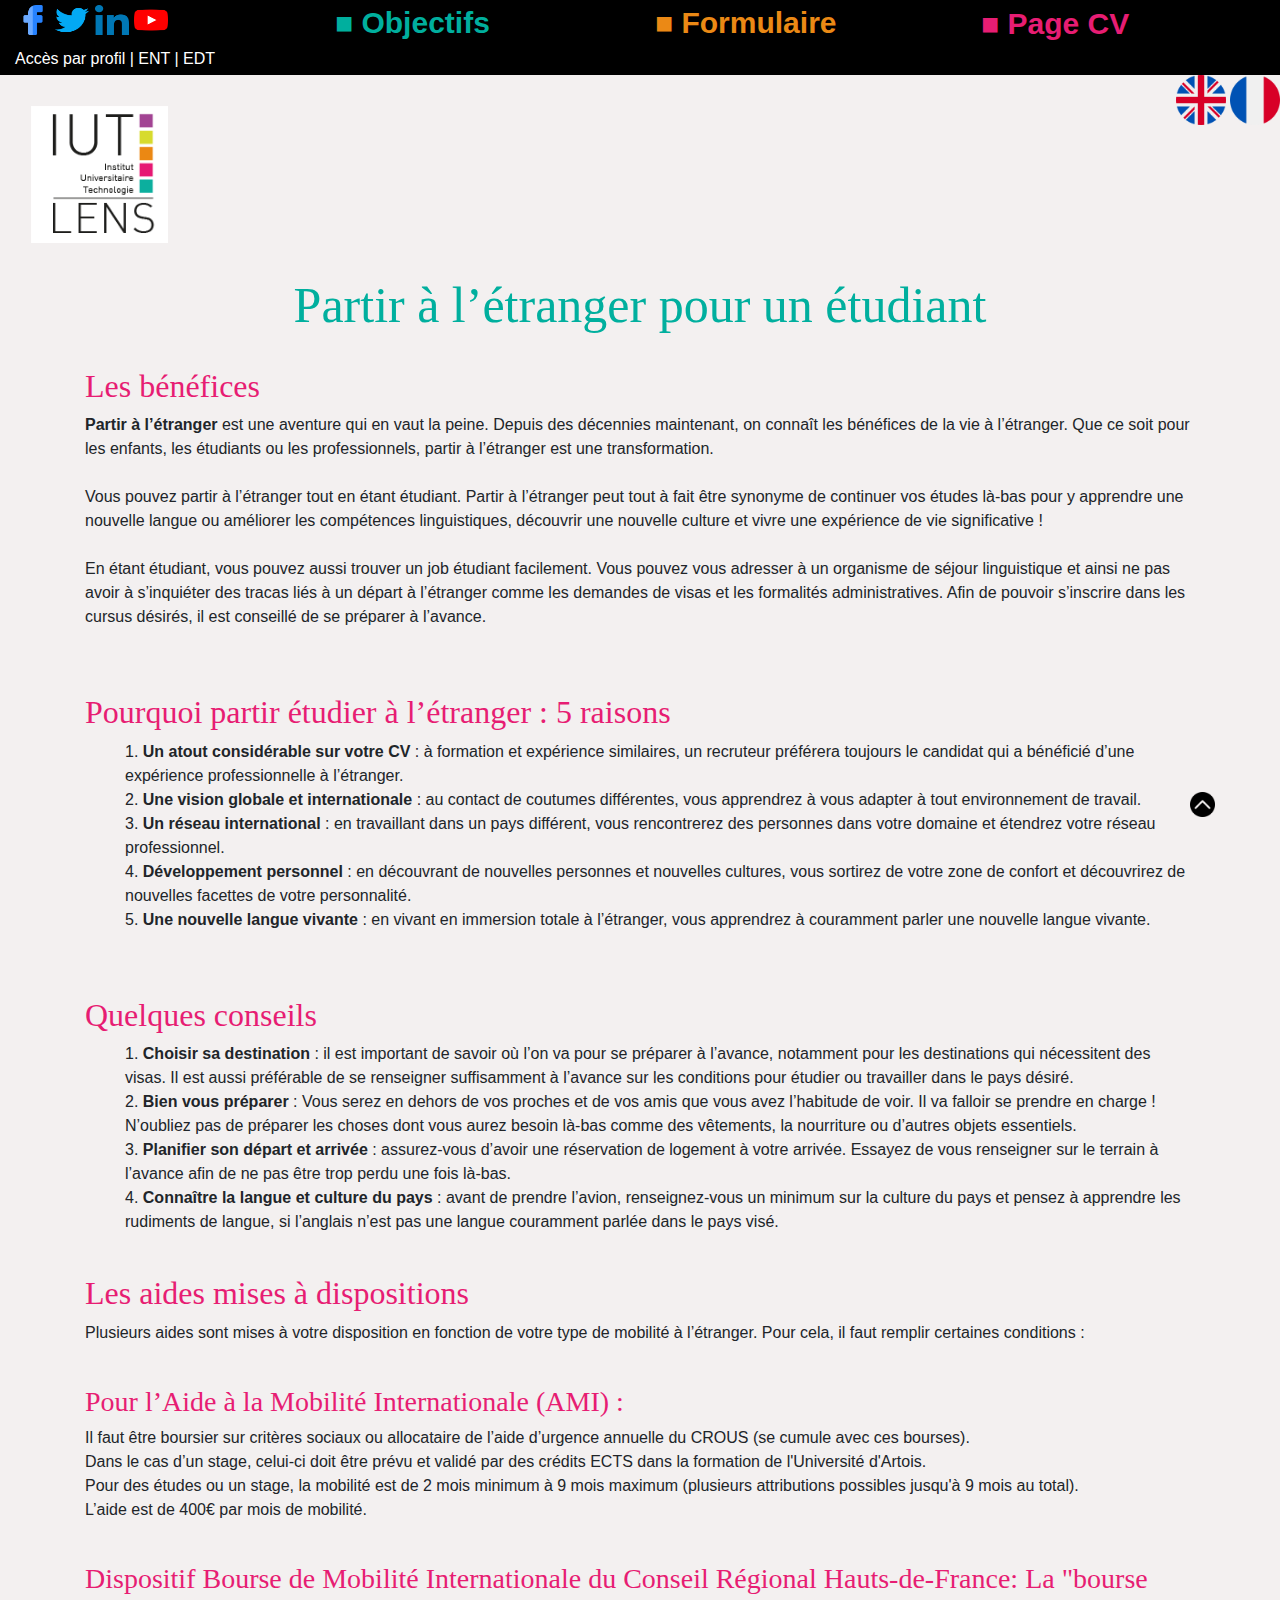
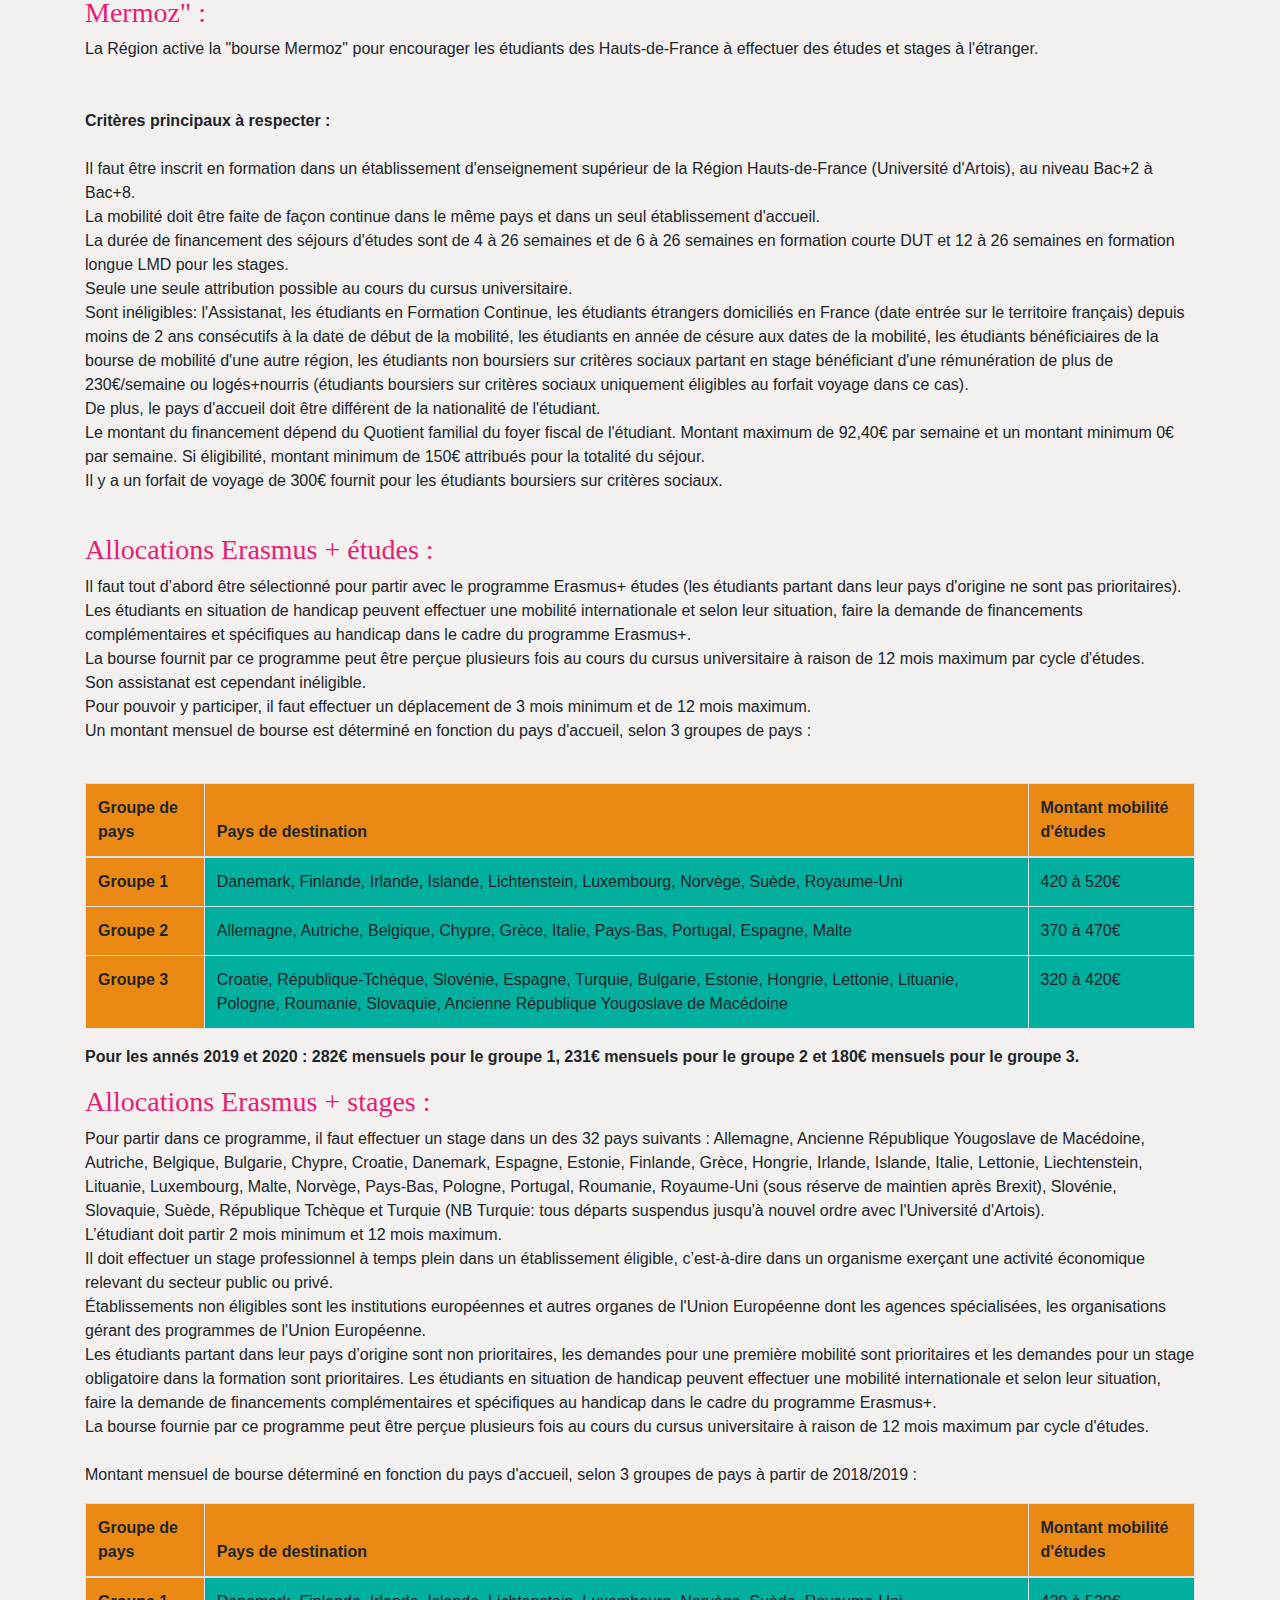
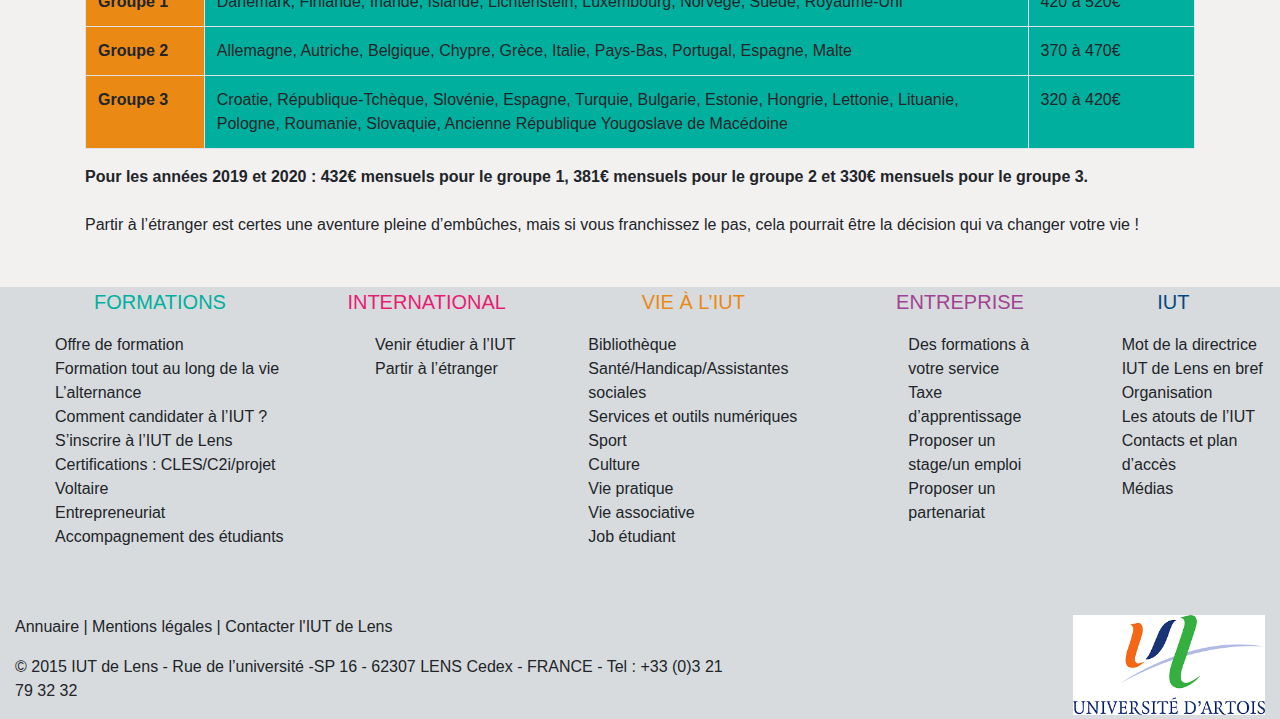
<file: article3/objectifs.html>
<!doctype html>
<html  lang="fr">
<head>
    <meta charset="utf-8">
    <link rel="stylesheet" href="css/bootstrap.min.css">
    <link rel="stylesheet" href="obj.css">
    <link rel="icon" type="image/x-icon" href="images/iut.png" /><link rel="shortcut icon" type="image/x-icon" href="images/iut.png" />
   <title>IUT de Lens</title>
</head>
    
<body>
    <div class="container-fluid bandeau">
        <div class="row">
            <div class="col-sm-12 col-md-3">
        <a href="https://www.facebook.com/IUT.DE.LENS/"><img src="images/facebook.png" alt="logo de facebook" class="logo"></a>
        <a href="https://twitter.com/iutdelens?lang=fr"><img src="images/twitter.png" alt="logo de twitter" class="logo"></a>
        <a href="https://fr.linkedin.com/school/iut-de-lens/"><img src="images/linkedin.png" alt="logo de linkedin" class="logo"></a>
         <a href="https://www.youtube.com/user/servicecomiut"><img src="images/youtube.png" alt="logo de youtube" class="logo"></a>
        
            </div>
             <div class="col-sm-12 col-md-3">
                <a href="objectifs.html" class="lienobj" target="bank">■ Objectifs</a>
             </div>
             <div class="col-sm-12 col-md-3">
                <a  href="formulaires.html" class="lienForm" target="bank">■ Formulaire</a>
            </div>
            <div class="col-sm-12 col-md-3">
                <div class="dropdown">
        <button class="boutonmenuprincipal lienCV">■ Page CV</button>
        <div class="dropdown-child">
        <a href="cv/cvaym.pdf">→ Sénéchal Aymeric</a>
        <a href="cv/cvmax.pdf">→ Lagache Maxime</a>
        <a href="cv/cvval.pdf">→ Hippolyte Valentin</a>
        </div>
        </div>
             </div>
    </div>
                <p class="ent"> 
                  <a href="#" class="ent">Accès par profil </a>| 
                  <a href="http://ent.univ-artois.fr/uPortal/f/u29l1s43/normal/render.uP" class="ent">ENT </a>| 
                  <a href="https://www.gestionedt.emploisdutempssrc.net/edt/semaine/INFO/2020-01-06" class="ent">EDT</a>
               </p>
    </div>
        <div class="lienimg">
            <a href="index.html"><img src="images/iconeIUT.png" alt="logo de l'IUT" class="logoiut"></a>
            <div class="langues">
                <a href="objectifAng.html"><img src="images/anglais.png" alt="Traduire cette page en anglais" class="logoang"></a>
                <a href="objectifs.html"><img src="images/francais.png" alt="Traduire cette page en français" class="logofr"></a>
            </div>
        </div>

        <h1>Partir à l’étranger pour un étudiant</h1>
            <br>
    
        <div class="container">
            <h2>Les bénéfices</h2>
            
            <p>
                <b>Partir à l’étranger</b> est une aventure qui en vaut la peine. Depuis des décennies maintenant,  on connaît les bénéfices de la vie à l’étranger. Que ce soit pour les enfants, les étudiants ou     les professionnels, partir à l’étranger est une transformation. <br><br>
                Vous pouvez partir à l’étranger tout en étant étudiant. Partir à l’étranger peut tout à fait être   synonyme de continuer vos études là-bas pour y apprendre une nouvelle langue ou améliorer   les compétences linguistiques, découvrir une nouvelle culture et vivre une expérience de  vie significative ! <br><br>
                En étant étudiant, vous pouvez aussi trouver un job étudiant facilement. Vous pouvez vous   adresser à un organisme de séjour linguistique et ainsi ne pas avoir à s’inquiéter des tracas   liés à un départ à l’étranger comme les demandes de visas et les formalités administratives.    Afin de pouvoir s’inscrire dans les cursus désirés, il est conseillé de se préparer à l’avance. <br><br><br>
            </p>
            <h2>Pourquoi partir étudier à l’étranger : 5 raisons</h2>
                <ul>
                    <li>1.  <b>Un atout considérable sur votre CV</b> : à formation et expérience similaires, un recruteur préférera toujours le candidat qui a bénéficié d’une expérience professionnelle à l’étranger.</li>
                    <li>2.  <b>Une vision globale et internationale </b>: au contact de coutumes différentes, vous apprendrez à vous adapter à tout environnement de travail.</li>
                    <li>3. <b> Un réseau international </b>: en travaillant dans un pays différent, vous rencontrerez des personnes dans votre domaine et étendrez votre réseau professionnel.</li>
                    <li>4.  <b>Développement personnel </b>: en découvrant de nouvelles personnes et nouvelles cultures, vous sortirez de votre zone de confort et découvrirez de nouvelles facettes de votre personnalité.</li>
                    <li>5.  <b>Une nouvelle langue vivante </b>: en vivant en immersion totale à l’étranger, vous apprendrez à couramment parler une nouvelle langue vivante.</li>
                </ul> <br><br>

                <h2>Quelques conseils</h2>
                <ol>
                    <li>1.  <b>Choisir sa destination </b>: il est important de savoir où l’on va pour se préparer à l’avance, notamment pour les destinations qui nécessitent des visas. Il est aussi préférable de se renseigner suffisamment à l’avance sur les conditions pour étudier ou travailler dans le pays désiré.<li>
                    <li>2.  <b>Bien vous préparer </b>: Vous serez en dehors de vos proches et de vos amis que vous avez l’habitude de voir. Il va falloir se prendre en charge ! N’oubliez pas de préparer les choses dont vous aurez besoin là-bas comme des vêtements, la nourriture ou d’autres objets essentiels.</li>
                    <li>3.  <b>Planifier son départ et arrivée </b>: assurez-vous d’avoir une réservation de logement à votre arrivée. Essayez de vous renseigner sur le terrain à l’avance afin de ne pas être trop perdu une fois là-bas.</li>
                    <li>4.  <b>Connaître la langue et culture du pays </b>: avant de prendre l’avion, renseignez-vous un minimum sur la culture du pays et pensez à apprendre les rudiments de langue, si l’anglais n’est pas une langue couramment parlée dans le pays visé.</li>
                </ol>
                    <br>

                <h2>Les aides mises à dispositions</h2>
                <p>Plusieurs aides sont mises à votre disposition en fonction de votre type de mobilité à l’étranger. Pour cela, il faut remplir certaines conditions :</p> <br> 

                <h3>Pour l’Aide à la Mobilité Internationale (AMI) :</h3>
                    <p>
                        Il faut être boursier sur critères sociaux ou allocataire de l’aide d’urgence annuelle du CROUS (se cumule avec ces bourses). <br>
                        Dans le cas d’un stage, celui-ci doit être prévu et validé par des crédits ECTS dans la formation de l'Université d'Artois. <br>
                        Pour des études ou un stage, la mobilité est de 2 mois minimum à 9 mois maximum (plusieurs attributions possibles jusqu'à 9 mois au total). <br>
                        L’aide est de 400€ par mois de mobilité.
                    </p> <br>

                    <h3>Dispositif Bourse de Mobilité Internationale du Conseil Régional Hauts-de-France: La "bourse Mermoz" :</h3>
                        <p>
                            La Région active la "bourse Mermoz" pour encourager les étudiants des Hauts-de-France à effectuer des études et stages à l'étranger. <br><br><br>
                            <b>Critères principaux à respecter :</b> <br><br>
                            Il faut être inscrit en formation dans un établissement d'enseignement supérieur de la Région Hauts-de-France (Université d'Artois), au niveau Bac+2 à Bac+8. <br>
                            La mobilité doit être faite de façon continue dans le même pays et dans un seul établissement d'accueil. <br>
                            La durée de financement des séjours d'études sont de 4 à 26 semaines et de 6 à 26 semaines en formation courte DUT et 12 à 26 semaines en formation longue LMD pour les stages.<br>
                            Seule une seule attribution possible au cours du cursus universitaire.<br>
                            Sont inéligibles: l'Assistanat, les étudiants en Formation Continue, les étudiants étrangers domiciliés en France (date entrée sur le territoire français) depuis moins de 2 ans consécutifs à la date de début de la mobilité, les étudiants en année de césure aux dates de la mobilité, les étudiants bénéficiaires de la bourse de mobilité d'une autre région, les étudiants non boursiers sur critères sociaux partant en stage bénéficiant d'une rémunération de plus de 230€/semaine ou logés+nourris (étudiants boursiers sur critères sociaux uniquement éligibles au forfait voyage dans ce cas).<br>
                            De plus, le pays d'accueil doit être différent de la nationalité de l'étudiant.<br>
                            Le montant du financement dépend du Quotient familial du foyer fiscal de l'étudiant. Montant maximum de 92,40€ par semaine et un montant minimum 0€ par semaine. Si éligibilité, montant minimum de 150€ attribués pour la totalité du séjour.<br>
                            Il y a un forfait de voyage de 300€ fournit pour les étudiants boursiers sur critères sociaux.<br>
                        </p> <br>

                    <h3>Allocations Erasmus + études :</h3>
                        <p>
                             Il faut tout d’abord être sélectionné pour partir avec le programme Erasmus+ études (les étudiants partant dans leur pays d'origine ne sont pas prioritaires). <br>
                             Les étudiants en situation de handicap peuvent effectuer une mobilité internationale et selon leur situation, faire la demande de financements complémentaires et spécifiques au handicap dans le cadre du programme Erasmus+.<br>
                             La bourse fournit par ce programme peut être perçue plusieurs fois au cours du cursus universitaire à raison de 12 mois maximum par cycle d'études.<br>
                            Son assistanat est cependant inéligible.<br>
                            Pour pouvoir y participer, il faut effectuer un déplacement de 3 mois minimum et de 12 mois maximum.<br>
                            Un montant mensuel de bourse est déterminé en fonction du pays d'accueil, selon 3 groupes de pays : <br><br>
                        </p>

                         <table class="table table-bordered">
                              <thead>
                                <tr>
                                  <th scope="col">Groupe de pays</th>
                                  <th scope="col">Pays de destination</th>
                                  <th scope="col">Montant mobilité d'études</th>
                                </tr>
                              </thead>
                              
                                <tr>
                                  <th scope="row">Groupe 1</th>
                                  <td>Danemark, Finlande, Irlande, Islande, Lichtenstein, Luxembourg, Norvège, Suède, Royaume-Uni</td>
                                  <td>420 à 520€</td>
                                </tr>
                                <tr>
                                  <th scope="row">Groupe 2</th>
                                  <td>Allemagne, Autriche, Belgique, Chypre, Grèce, Italie, Pays-Bas, Portugal, Espagne, Malte</td>
                                  <td>370 à 470€</td>
                                </tr>
                                <tr>
                                <th scope="row">Groupe 3</th>
                                  <td>Croatie, République-Tchèque, Slovénie, Espagne, Turquie, Bulgarie, Estonie, Hongrie, Lettonie, Lituanie, Pologne, Roumanie, Slovaquie, Ancienne République Yougoslave de Macédoine</td>
                                  <td>320 à 420€</td>
                                </tr>
                              
                            </table>

                        <p>
                            <b>Pour les annés 2019 et 2020 : 282€ mensuels pour le groupe 1, 231€ mensuels pour le groupe 2 et 180€ mensuels pour le groupe 3.</b>
                        </p>
                        

                        <h3>Allocations Erasmus + stages :</h3>
                            <p>
                                Pour partir dans ce programme, il faut effectuer un stage dans un des 32 pays suivants : Allemagne, Ancienne République Yougoslave de Macédoine, Autriche, Belgique, Bulgarie, Chypre, Croatie, Danemark, Espagne, Estonie, Finlande, Grèce, Hongrie, Irlande, Islande, Italie, Lettonie, Liechtenstein, Lituanie, Luxembourg, Malte, Norvège, Pays-Bas, Pologne, Portugal, Roumanie, Royaume-Uni (sous réserve de maintien après Brexit), Slovénie, Slovaquie, Suède, République Tchèque et Turquie (NB Turquie: tous départs suspendus jusqu'à nouvel ordre avec l'Université d'Artois).<br>
                                L’étudiant doit partir 2 mois minimum et 12 mois maximum.<br>
                                Il doit effectuer un stage professionnel à temps plein dans un établissement éligible, c’est-à-dire dans un organisme exerçant une activité économique relevant du secteur public ou privé.<br>
                                Établissements non éligibles sont les institutions européennes et autres organes de l'Union Européenne dont les agences spécialisées, les organisations gérant des programmes de l'Union Européenne.<br>
                                Les étudiants partant dans leur pays d’origine sont non prioritaires, les demandes pour une première mobilité sont prioritaires et les demandes pour un stage obligatoire dans la formation sont prioritaires.
                                Les étudiants en situation de handicap peuvent effectuer une mobilité internationale et selon leur situation, faire la demande de financements complémentaires et spécifiques au handicap dans le cadre du programme Erasmus+.<br>
                                La bourse fournie par ce programme peut être perçue plusieurs fois au cours du cursus universitaire à raison de 12 mois maximum par cycle d'études.<br><br>

                                Montant mensuel de bourse déterminé en fonction du pays d'accueil, selon 3 groupes de pays à partir de 2018/2019 :
                            </p>

                                <table class="table table-bordered">
                              <thead>
                                <tr>
                                  <th scope="col">Groupe de pays</th>
                                  <th scope="col">Pays de destination</th>
                                  <th scope="col">Montant mobilité d'études</th>
                                </tr>
                              </thead>
                             
                                <tr>
                                  <th scope="row">Groupe 1</th>
                                  <td>Danemark, Finlande, Irlande, Islande, Lichtenstein, Luxembourg, Norvège, Suède, Royaume-Uni</td>
                                  <td>420 à 520€</td>
                                </tr>
                                <tr>
                                  <th scope="row">Groupe 2</th>
                                  <td>Allemagne, Autriche, Belgique, Chypre, Grèce, Italie, Pays-Bas, Portugal, Espagne, Malte</td>
                                  <td>370 à 470€</td>
                                </tr>
                                <tr>
                                <th scope="row">Groupe 3</th>
                                  <td>Croatie, République-Tchèque, Slovénie, Espagne, Turquie, Bulgarie, Estonie, Hongrie, Lettonie, Lituanie, Pologne, Roumanie, Slovaquie, Ancienne République Yougoslave de Macédoine</td>
                                  <td>320 à 420€</td>
                                </tr>
                             
                            </table>


                            <div>
                                <table>
                                    
                                </table>
                            </div>
                
                <p>
                   <b> Pour les années 2019 et 2020 : 432€ mensuels pour le groupe 1, 381€ mensuels pour le groupe 2 et 330€ mensuels pour le groupe 3.</b><br><br>
                   Partir à l’étranger est certes une aventure pleine d’embûches, mais si vous franchissez le pas, cela pourrait être la décision qui va changer votre vie !
                </p>
        </div>

    <div class="container-fluid footer">
    <div class="row">
        <div id="lienfooter1" class="col-sm-12 col-md-3">
           <p class="titrelien1"> FORMATIONS</p>
        <ul>
            <li>Offre de formation</li>
            <li>Formation tout au long de la vie</li>
            <li>L’alternance</li>
            <li>Comment candidater à l’IUT ?</li>
            <li>S’inscrire à l’IUT de Lens</li>
            <li>Certifications : CLES/C2i/projet Voltaire</li>
            <li>Entrepreneuriat</li>
            <li>Accompagnement des étudiants</li>
         </ul>
    </div>

     <div id="lienfooter2" class="col-sm-12 col-md-2">
         <p class="titrelien2">INTERNATIONAL</p>
        <ul>
            <li>Venir étudier à l’IUT</li>
            <li>Partir à l’étranger</li>
        </ul>
    </div>

    <div id="lienfooter3" class="col-sm-12 col-md-3">
            <p class="titrelien3">VIE À L’IUT</p>
        <ul>
            <li>Bibliothèque</li>
            <li>Santé/Handicap/Assistantes sociales</li>
            <li>Services et outils numériques</li>
            <li>Sport</li>
            <li>Culture</li>
            <li>Vie pratique</li>
            <li>Vie associative</li>
            <li>Job étudiant</li>
        </ul>
    </div>

    <div id="lienfooter4" class="col-sm-12 col-md-2">
            <p class="titrelien4">ENTREPRISE</p>
        <ul>
            <li>Des formations à votre service</li>
            <li>Taxe d’apprentissage</li>
            <li>Proposer un stage/un emploi</li>
            <li>Proposer un partenariat</li>
        </ul>
    </div>

    <div id="lienfooter5" class="col-sm-12 col-md-2">
           <p class="titrelien5">IUT</p>
        <ul>
            <li>Mot de la directrice</li>
            <li>IUT de Lens en bref</li>
            <li>Organisation</li>
            <li>Les atouts de l’IUT</li>
            <li>Contacts et plan d’accès</li>
            <li>Médias</li>
        </ul>
    </div>
</div>
        <div class="row">
            <div class="col-sm-12 col-md-7 mentions">
                <p>Annuaire | Mentions légales | Contacter l'IUT de Lens</p>
                <p>© 2015 IUT de Lens - Rue de l’université -SP 16 - 62307 LENS Cedex - FRANCE - Tel : +33 (0)3 21 79 32 32</p>
            </div>
            <div class="col-sm-12 col-md-5">
                <img src="images/logouniv.png" alt="Logo de l'université d'Artois" class="logouniv"/>
            </div>
        </div>
</div>

    <div id="scroll_to_top"> 
        <a href="#top"><img src="images/fleche.png" alt="Retourner en haut" /></a> 
    </div>
        
    
</body>
</html>
</file>
<file: article3/style.css>
body{
	font-family: Helvetica Neue,Helvetica,Arial,sans-serif; 
	background-color: #F3F0F0;
}
p {
	font-size: 16px;
}
.bandeau{
	height: 75px;
	background-color: black;
}
@media screen and (max-width:767px){
.bandeau{
		height: 200px;
	} 
}
.logo{
	padding-top: 5px;
	padding-left: 1px;
	height: 35px;
	width: 35px;
}
.logoiut{
	width:120px;
	height: 120px;
	margin: 10px 10px 10px 10px;
	z-index: 2;
}
h1, header, body, html{
	margin: 0px;
	padding: 0px;
}
header, body, html{
	width: 100%;
	height: 100%;
}
header{
	color: white;
	background: url("images/banniere2.jpg");   
	background-size: cover;
	background-repeat: no-repeat;
} 
.wrapper {
	display: table;
	width:100%;
	height: 100%;
}
.content{
	display: table-cell;
	text-align: center;
	vertical-align: middle;
}
h1{
	font-size: 95px;
	text-shadow: 1px 1px 10px black;
	margin-bottom: 200px;
	font-weight: 700;
	font-family: TW CENT BOLD ;
}
h2, h3{
	font-family: TW CENT BOLD ;
	color: #E71D73
}
a{
	color: #EB8915;;
}
h4{
	font-family: TW CENT BOLD ;
	font-weight: bold;

}

.banniere{
	background-image: url("images/banniere2.jpg");
	background-repeat: no-repeat;
	background-size: cover;
	height: 400px;
}


.lienobj, .lienCV, .lienForm{
	display: inline;
	font-family: helvetica;
	font-weight: bold;
	text-decoration: none;
}
.lienobj:hover{
	text-decoration: none;
	color:#009284;
}
.lienobj{
	color: #00AF9E;
	font-size: 30px;
}
.boutonmenuprincipal {
color: #E71D73;
border: none;
background-color: black;
cursor: pointer;
font-size: 30px;
font-weight: bold;
}
.boutonmenuprincipal:hover{
	color:#CF065C;
}

.dropdown {
position: relative;
display: inline-block;
}
.dropdown-child {
display: none;
min-width: 50px;
}
.dropdown-child a {
color: #E71D73;
padding: 5px;
text-decoration: none;
display: block;
font-size: 20px;
font-weight: bold;
}
.dropdown:hover .dropdown-child {
display: block;
background-color: black;
}
.lienForm{
	color: #EB8915;
	font-size: 30px;
}
.lienForm:hover{
	text-decoration: none;
	color: #CC6E00;
}
.ent{
	color: white;
}
.ent:hover{
	text-decoration: none;
	color: white;
}
.paragraphe, .stagetranger{
	margin-top: 40px;
}
#footer{
	background-color: rgba(189, 188, 188, 0.3);
	text-align:center;
}
.logouniv{
	width: 192px;
	height: 100px;
	float: right;
	margin-top: 50px;
}



.footer{
	background-color: #D7DBDD;
	margin-top: 50px;
}
li{
	list-style-type: none;
}
#lienfooter1, #lienfooter2, #lienfooter3, #lienfooter4, #lienfooter5{
	text-align: left;
}

.titrelien1{
	color: #00AF9E;
	text-align:center;
	font-size: 20px;
}
.titrelien2{
	color: #E71D73;
	text-align:center;
	font-size: 20px;
}
.titrelien3{
	color: #EB8915;
	text-align:center;
	font-size: 20px;
}
.titrelien4{
	color: #A24392;
	text-align:center;
	font-size: 20px;
}
.titrelien5{
	color: #044883;
	text-align:center;
	font-size: 20px;
}
.mentions{
	margin-top: 50px;
}
.lienimg{
	display: inline;
}

#scroll_to_top { 
  position: fixed; 
  width: 2%; 
  height: 2%; 
  bottom: 10%; 
  right: 5%; 
} 
#scroll_to_top img { 
  width: 25px; 
}
.findetexte{
	font-size: 20px;
}


.formulaires{

}
.btnenvoyer{
	background-color: blue;
	margin-left: 80%;
	color: white;
}
.message{

}
.titreform{
	color:#EB8915;
}
</file>
<file: article3/form.css>
body{
	font-family: Helvetica Neue,Helvetica,Arial,sans-serif; 
	background-color: #F3F0F0;
}
p{
	font-size: 18px;
}
.bandeau{
	height: 75px;
	background-color: black;
}
@media screen and (max-width:767px){
.bandeau{
		height: 200px;
	} 
}
.logo{
	padding-top: 5px;
	padding-left: 1px;
	height: 35px;
	width: 35px;
}
.logoiut{
	width:200px;
	height: 200px;
	
}


.lienobj, .lienCV, .lienForm{
	display: inline;
	font-family: helvetica;
	font-weight: bold;
	text-decoration: none;
}
.lienobj{
	color: #00AF9E;
	font-size: 30px;
}
.lienobj:hover{
	text-decoration: none;
	color:#009284;
}
.boutonmenuprincipal {
color: #E71D73;
border: none;
background-color: black;
cursor: pointer;
font-size: 30px;
font-weight: bold;
}

.dropdown {
position: relative;
display: inline-block;
}
.dropdown-child {
display: none;
min-width: 50px;
}
.dropdown-child a {
color: #E71D73;
padding: 5px;
text-decoration: none;
display: block;
font-size: 20px;
font-weight: bold;
}
.dropdown:hover .dropdown-child {
display: block;
background-color: black;
z-index: 2;
}
.bouton{
	margin-left: 25px;
}
.translate{
	color:white;
}
.translate:hover{
	color:white;
}

h1{
	font-family: TW CENT BOLD ;
	font-size: 50px;
	text-align: center;
	color: #EB8915;
}
h2,h3{
	font-family: TW CENT BOLD ;
	color: #E71D73
}



.lienForm{
	color: #EB8915;
	font-size: 30px;
}
.lienForm:hover{
	text-decoration: none;
	color: #CC6E00;
}
.ent{
	color: white;
}
.ent:hover{
	text-decoration: none;
	color: white;
}
.paragraphe, .stagetranger{
	margin-top: 40px;
}
#footer{
	background-color: rgba(189, 188, 188, 0.3);
	text-align:center;
}
.logouniv{
	width: 192px;
	height: 100px;
	float: right;
	margin-top: 50px;
}



.footer{
	background-color: #D7DBDD;
}
li{
	list-style-type: none;
}
#lienfooter1, #lienfooter2, #lienfooter3, #lienfooter4, #lienfooter5{
	text-align: left;
}

.titrelien1{
	color: #00AF9E;
	text-align:center;
	font-size: 20px;
}
.titrelien2{
	color: #E71D73;
	text-align:center;
	font-size: 20px;
}
.titrelien3{
	color: #EB8915;
	text-align:center;
	font-size: 20px;
}
.titrelien4{
	color: #A24392;
	text-align:center;
	font-size: 20px;
}
.titrelien5{
	color: #044883;
	text-align:center;
	font-size: 20px;
}

#scroll_to_top { 
  position: fixed; 
  width: 2%; 
  height: 2%; 
  bottom: 10%; 
  right: 5%; 
} 
#scroll_to_top img { 
  width: 25px; 
}




.btnenvoyer{
	background-color: blue;
	margin-left: 80%;
	color: white;
	margin-bottom: 50px;
}
.blocform{
	margin-top: 50px;
}
@media screen and (max-width:767px){
.formulaires{
		height: 100px;
		margin: 0px 0px 0px 0px;
	} 
}

.mentions{
	margin-top: 50px;
}
</file>
<file: article3/obj.css>
body{
	font-family: Helvetica Neue,Helvetica,Arial,sans-serif; 
	background-color: #F3F0F0;
}
.bandeau{
	height: 75px;
	background-color: black;
}
@media screen and (max-width:767px){
.bandeau{
		height: 200px;
	} 
}
.logo{
	padding-top: 5px;
	padding-left: 1px;
	height: 35px;
	width: 35px;
}
.logoiut{
	width:200px;
	height: 200px;
 }


.lienobj, .lienCV, .lienForm{
	display: inline;
	font-family: helvetica;
	font-weight: bold;
	text-decoration: none;
}
.lienobj{
	color: #00AF9E;
	font-size: 30px;
}
.lienobj:hover{
	text-decoration: none;
	color:#009284;
}
.boutonmenuprincipal {
color: #E71D73;
border: none;
background-color: black;
cursor: pointer;
font-size: 30px;
font-weight: bold;
}

.dropdown {
position: relative;
display: inline-block;
}
.dropdown-child {
display: none;
min-width: 50px;
}
.dropdown-child a {
color: #E71D73;
padding: 5px;
text-decoration: none;
display: block;
font-size: 20px;
font-weight: bold;
}
.dropdown:hover .dropdown-child {
display: block;
background-color: black;
z-index: 2;
}


.translate{
	color:white;
}
.translate:hover{
	color:white;
}

h1{
	font-family: TW CENT BOLD ;
	font-size: 50px;
	text-align: center;
	color: #00AF9E;
}
h2,h3{
	font-family: TW CENT BOLD ;
	color: #E71D73
}
.logofr, .logoang{
	width: 50px;
	height: 50px;
}
.langues{
	float: right;
}


.lienForm{
	color: #EB8915;
	font-size: 30px;
}
.lienForm:hover{
	text-decoration: none;
	color: #CC6E00;
}
.ent{
	color: white;
}
.ent:hover{
	text-decoration: none;
	color: white;
}
.paragraphe, .stagetranger{
	margin-top: 40px;
}
#footer{
	background-color: rgba(189, 188, 188, 0.3);
	text-align:center;
}
.logouniv{
	width: 192px;
	height: 100px;
	float: right;
	margin-top: 50px;
}


.footer{
	background-color: #D7DBDD;
}
li{
	list-style-type: none;
}
#lienfooter1, #lienfooter2, #lienfooter3, #lienfooter4, #lienfooter5{
	text-align: left;
}

.titrelien1{
	color: #00AF9E;
	text-align:center;
	font-size: 20px;
}
.titrelien2{
	color: #E71D73;
	text-align:center;
	font-size: 20px;
}
.titrelien3{
	color: #EB8915;
	text-align:center;
	font-size: 20px;
}
.titrelien4{
	color: #A24392;
	text-align:center;
	font-size: 20px;
}
.titrelien5{
	color: #044883;
	text-align:center;
	font-size: 20px;
}

#scroll_to_top { 
  position: fixed; 
  width: 2%; 
  height: 2%; 
  bottom: 10%; 
  right: 5%; 
} 
#scroll_to_top img { 
  width: 25px; 
}



.formulaires{
	padding-left: 20%;
}
.btnenvoyer{
	background-color: blue;
	margin-left: 80%;
	color: white;
}
.message{
	margin-left: 20%;
}
.titreform{
	color:#EB8915;
}
.footer{
	background-color: #D7DBDD;
	margin-top: 50px;
}
tr{
	background-color: #00AF9E;
}
th{
	background-color: #EB8915;
}
.mentions{
	margin-top: 50px;
}
</file>
